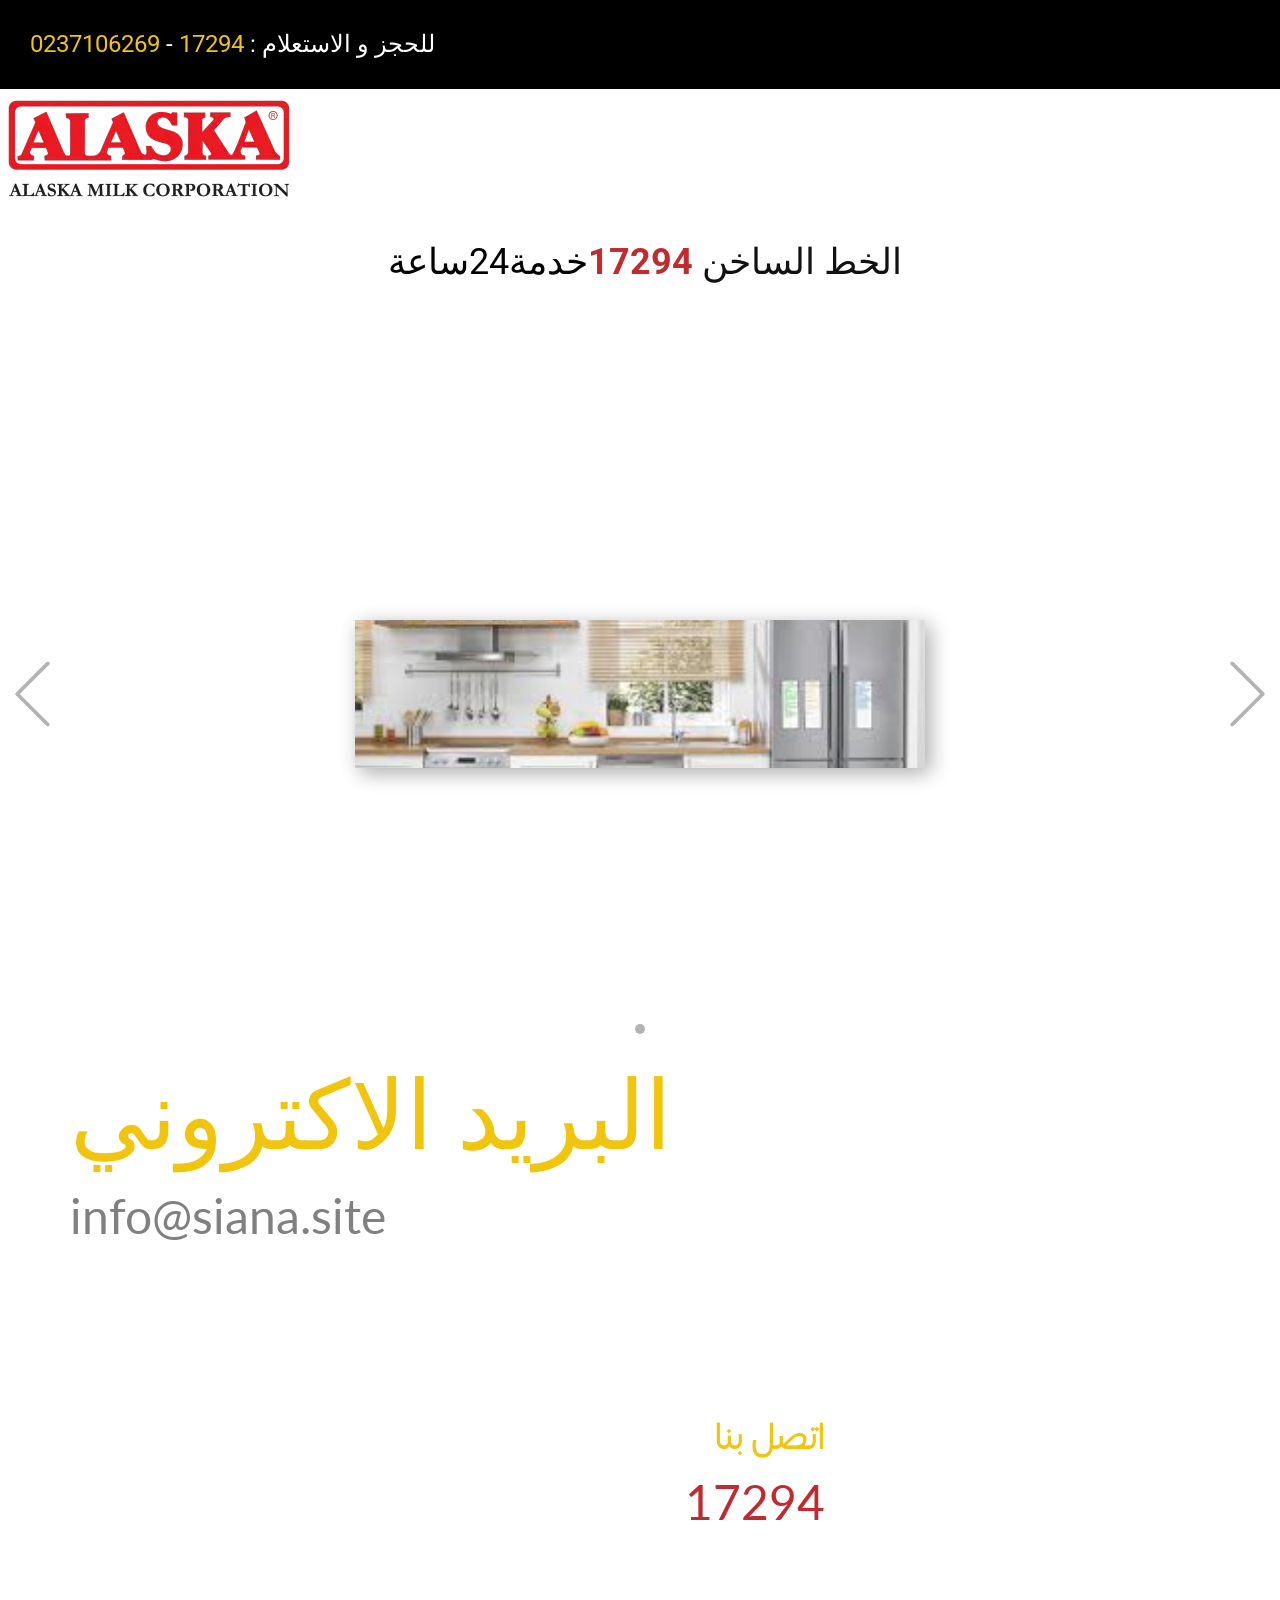
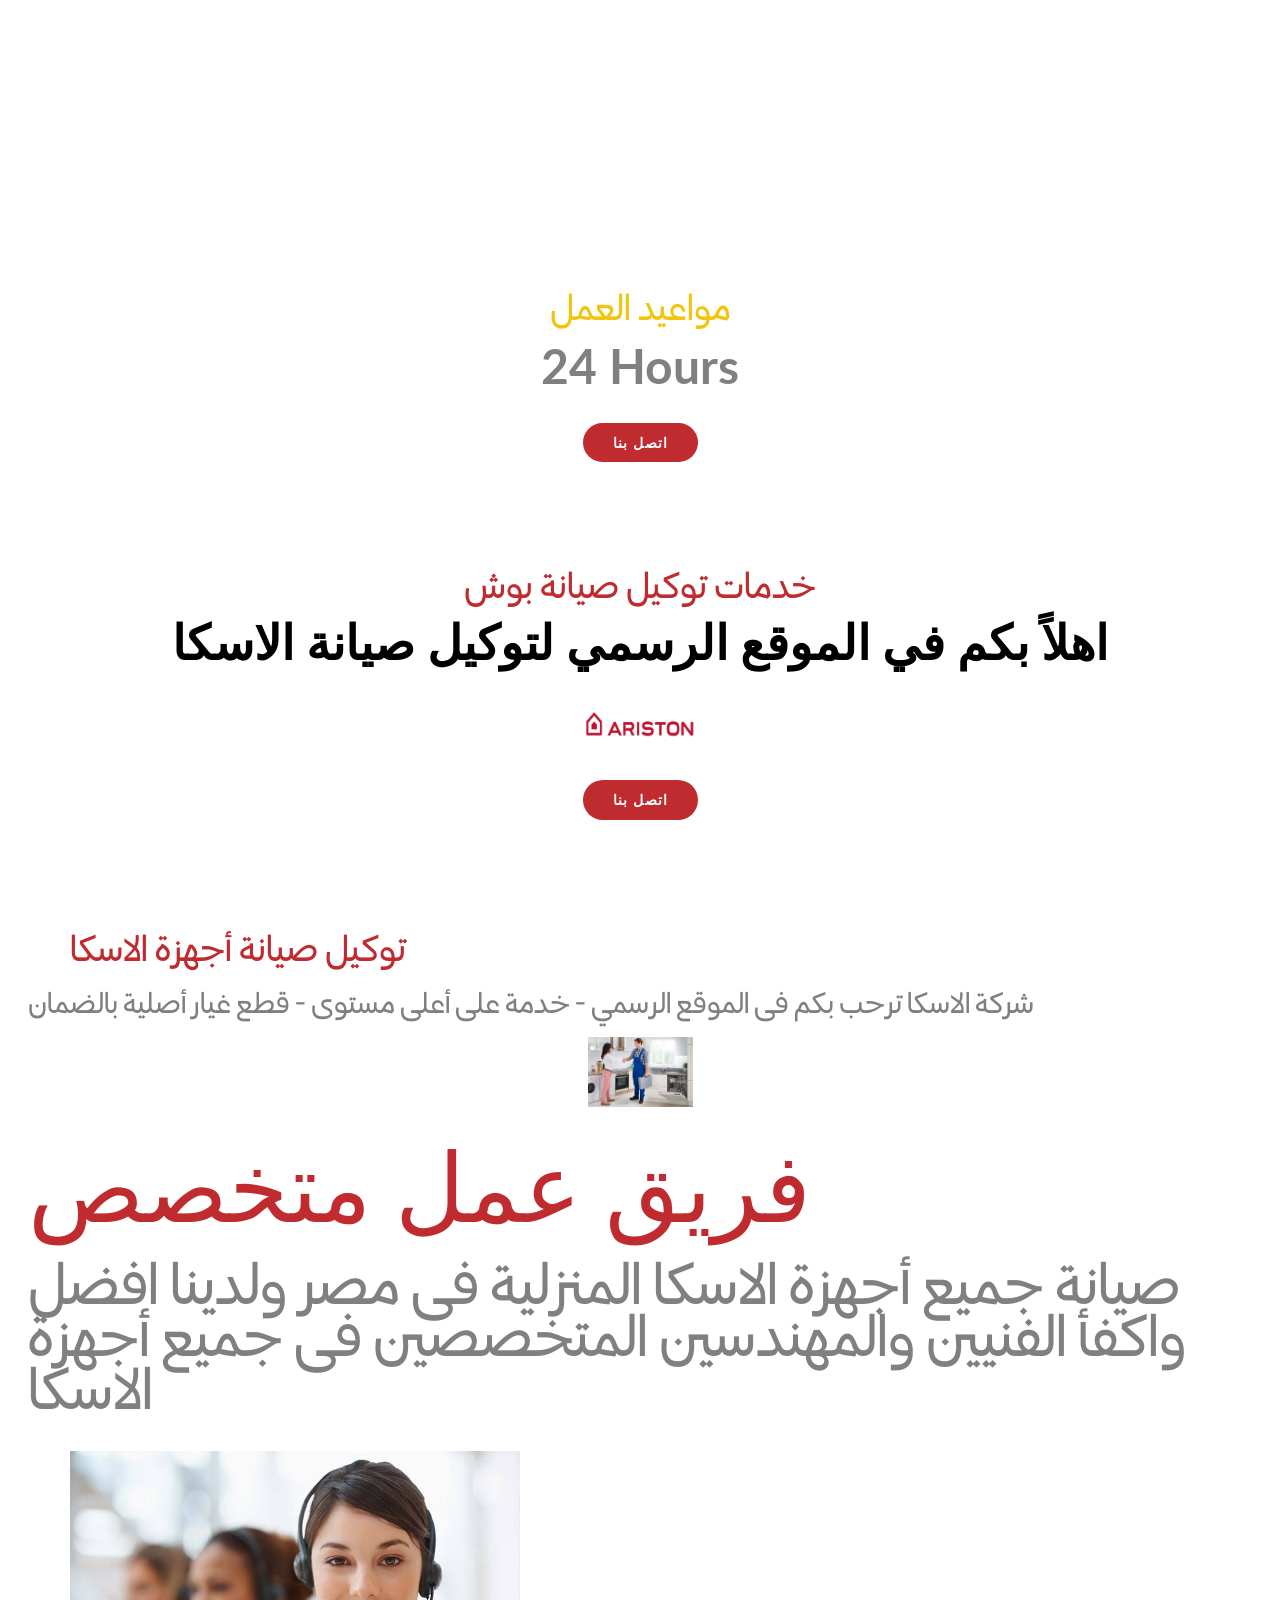
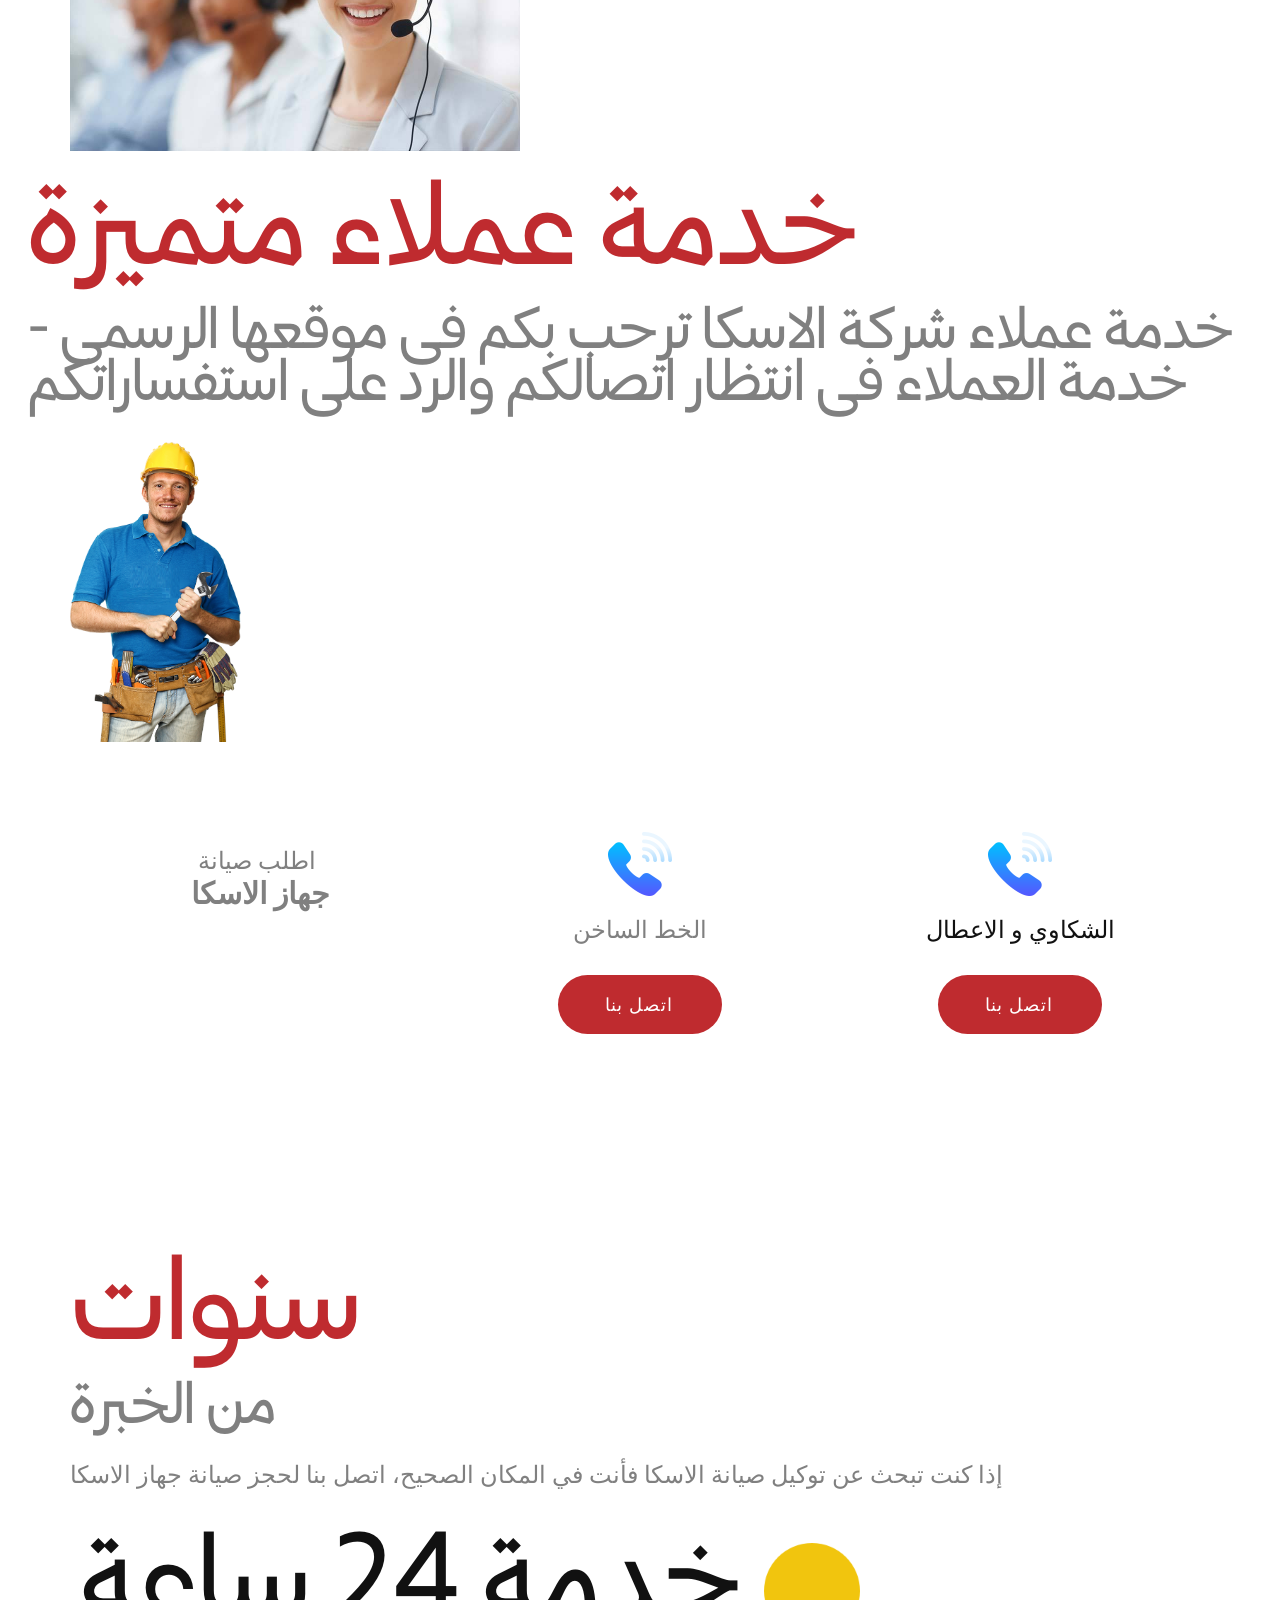
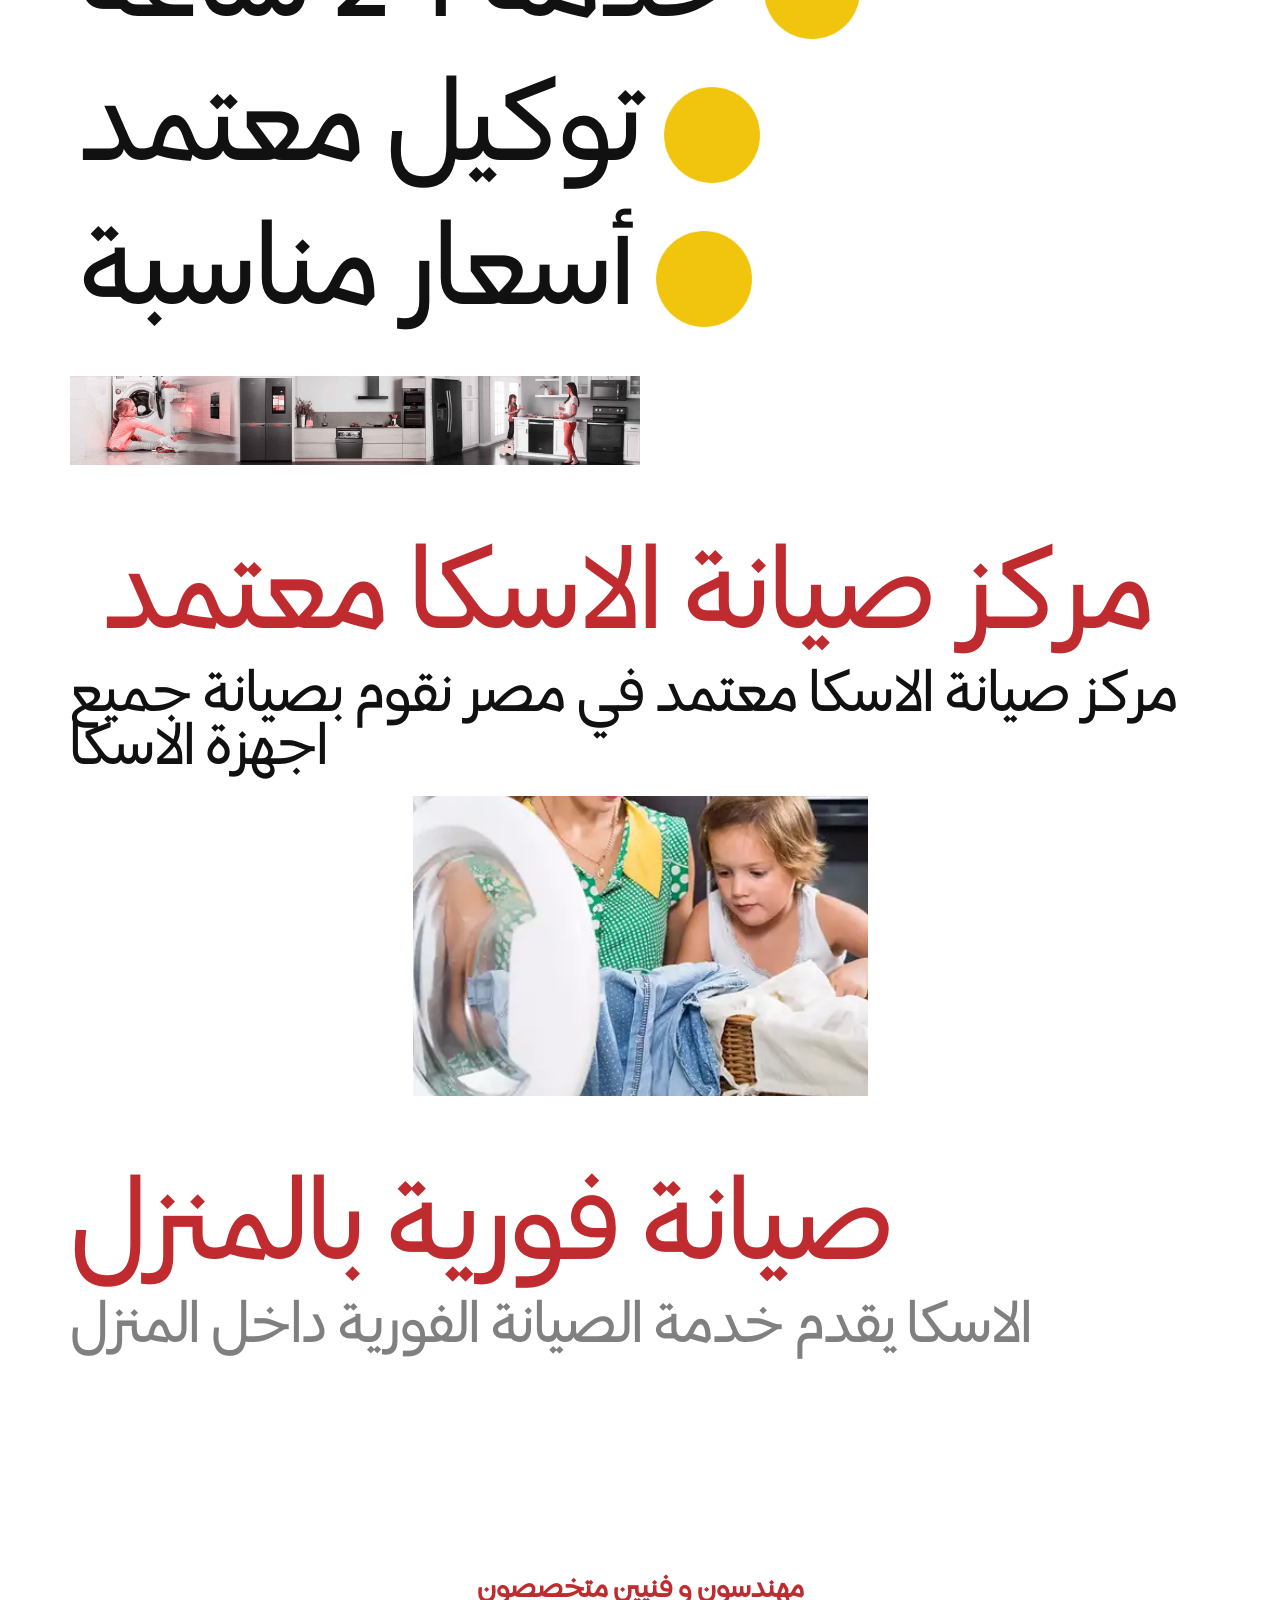
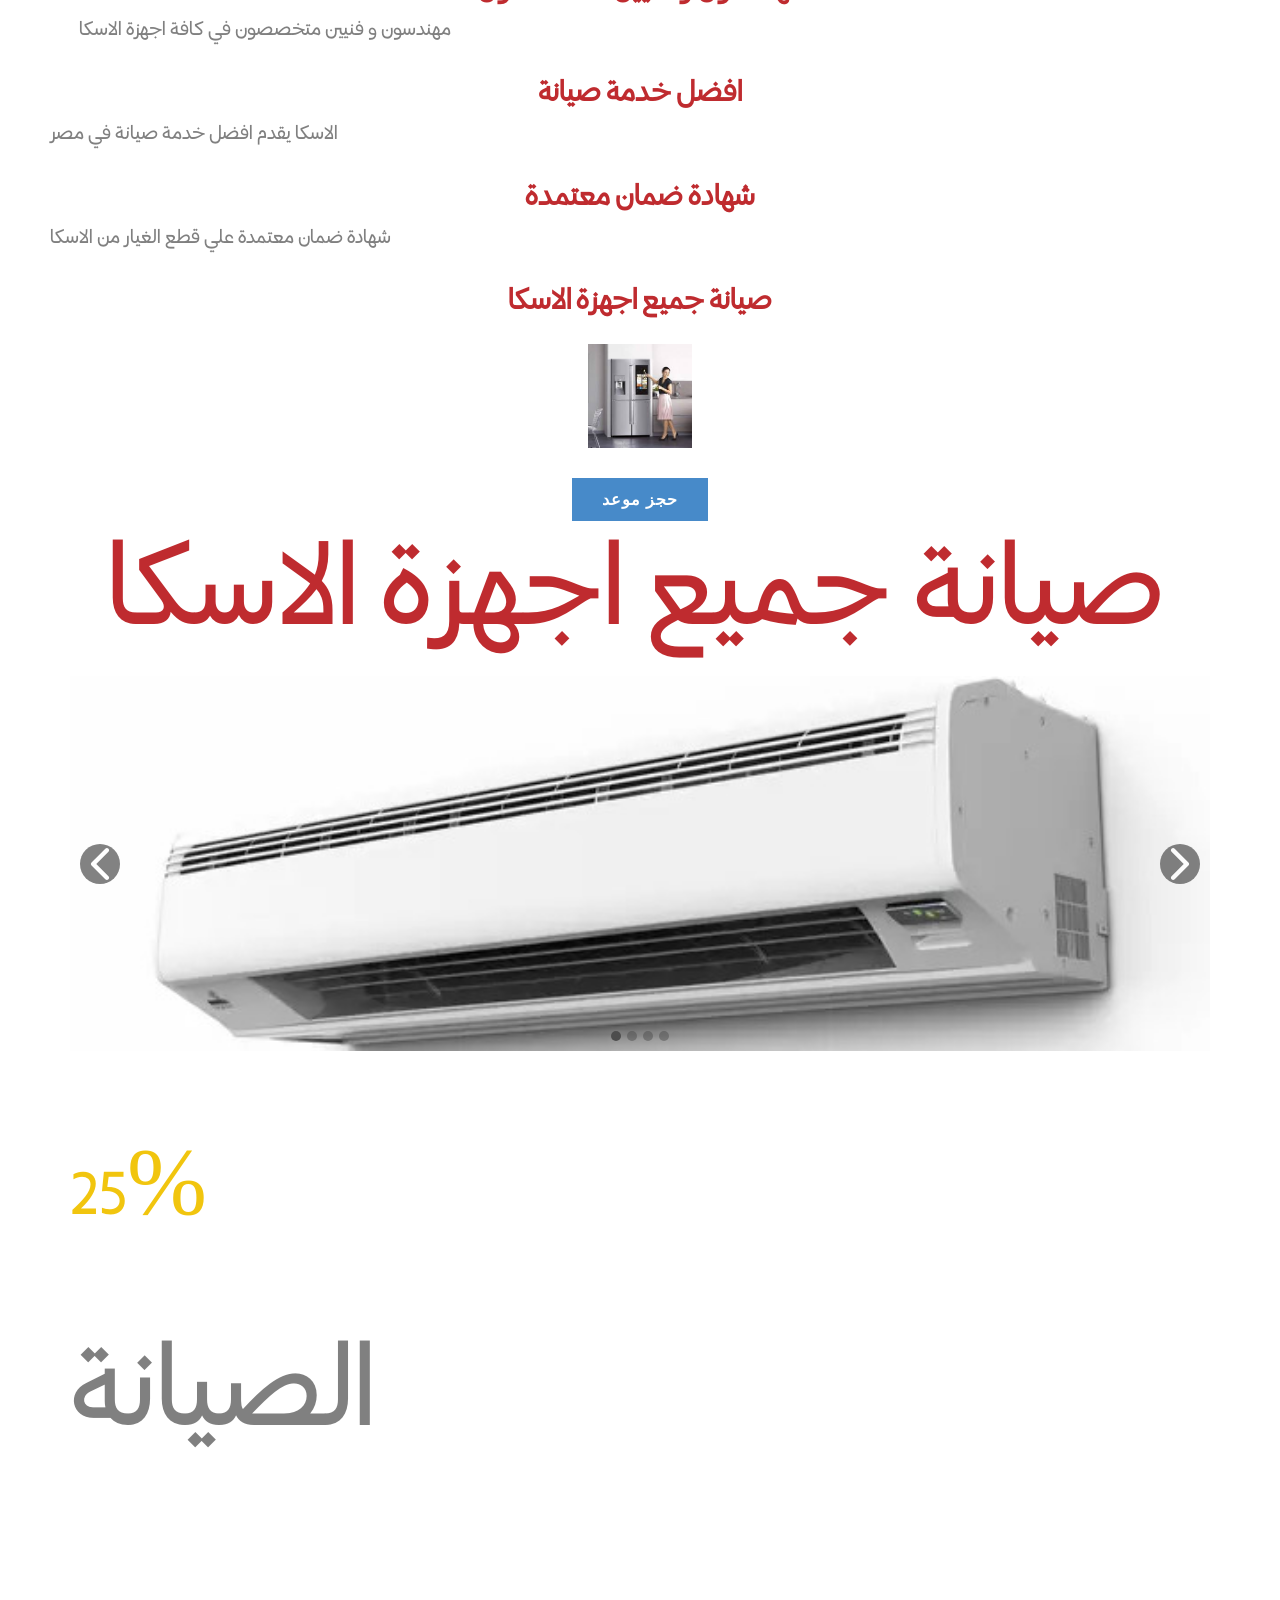
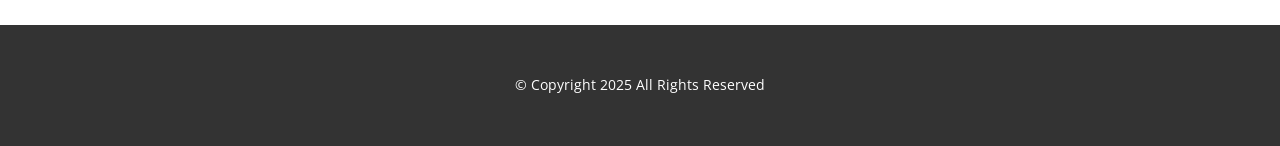
<file: index.html>
<!DOCTYPE html>
<html style="font-size: 16px;" lang="en"><head>
    <meta name="viewport" content="width=device-width, initial-scale=1.0">
    <meta charset="utf-8">
    <meta name="keywords" content="البريد الاكتروني​, info@fixcentre.site​, اتصل بنا​, 17294​, مواعيد العمل, 24 Hours​, خدمات توكيل صيانة توشيبا​, اهلاً بكم في الموقع الرسمي لتوكيل صيانة توشيبا​, توكيل صيانة أجهزة توشيبا, اهلاً بكم في الموقع الرسمي لتوكيل صيانة توشيبا​">
    <meta name="description" content="">
   <!-- Google tag (gtag.js) -->
<script async src="https://www.googletagmanager.com/gtag/js?id=AW-17652658183">
</script>
<script>
  window.dataLayer = window.dataLayer || [];
  function gtag(){dataLayer.push(arguments);}
  gtag('js', new Date());

  gtag('config', 'AW-17652658183');
</script>
	<title>Home</title>
    <link rel="stylesheet" href="nicepage.css" media="screen">
<link rel="stylesheet" href="index.css" media="screen">
    <script class="u-script" type="text/javascript" src="jquery.js" defer=""></script>
    <script class="u-script" type="text/javascript" src="nicepage.js" defer=""></script>
    <meta name="generator" content="Nicepage 7.7.3, nicepage.com">
    
    
<!-- Google tag (gtag.js) -->
<script async src="https://www.googletagmanager.com/gtag/js?id=AW-17652658183">
</script>
<script>
  window.dataLayer = window.dataLayer || [];
  function gtag(){dataLayer.push(arguments);}
  gtag('js', new Date());

  gtag('config', 'AW-17652658183');
</script>    
    
    
    
    
    
    
    
    
    
    
    
    
    
    
    
    
    
    <link id="u-theme-google-font" rel="stylesheet" href="https://fonts.googleapis.com/css?family=Roboto:100,100i,300,300i,400,400i,500,500i,700,700i,900,900i|Open+Sans:300,300i,400,400i,500,500i,600,600i,700,700i,800,800i">
    <link id="u-page-google-font" rel="stylesheet" href="https://fonts.googleapis.com/css?family=Roboto:100,100i,300,300i,400,400i,500,500i,700,700i,900,900i|Lato:100,100i,300,300i,400,400i,700,700i,900,900i|Open+Sans:300,300i,400,400i,500,500i,600,600i,700,700i,800,800i">
    <script type="application/ld+json">{
		"@context": "http://schema.org",
		"@type": "Organization",
		"name": ""
}</script>
    <meta name="theme-color" content="#478ac9">
    <meta property="og:title" content="Home">
    <meta property="og:type" content="website">
  <meta data-intl-tel-input-cdn-path="intlTelInput/"></head>
  <body data-home-page="Home.html" data-home-page-title="Home" data-path-to-root="./" data-include-products="false" class="u-body u-xl-mode" data-lang="en">
    <section class="u-clearfix u-container-align-center-lg u-container-align-center-md u-container-align-center-sm u-container-align-center-xl u-valign-bottom-xs u-section-1" id="block-1">
      <div class="custom-expanded u-black u-container-style u-group u-group-1">
        <div class="u-container-layout u-valign-middle-xs u-container-layout-1">
          <h4 class="u-text u-text-default u-text-1">للحجز و الاستعلام : <span class="u-text-palette-3-base">17294 </span>- <span class="u-text-palette-3-base">0237106269</span>
          </h4><!-- Google tag (gtag.js) -->
<script async src="https://www.googletagmanager.com/gtag/js?id=AW-17652658183">
</script>
<script>
  window.dataLayer = window.dataLayer || [];
  function gtag(){dataLayer.push(arguments);}
  gtag('js', new Date());

  gtag('config', 'AW-17652658183');
</script>
        </div>
      </div>
      <img class="u-image u-image-contain u-image-default u-preserve-proportions u-image-1" src="images/Alaska.webp" alt="" data-image-width="300" data-image-height="122">
      <h3 class="u-text u-text-default-lg u-text-default-md u-text-default-sm u-text-default-xl u-text-2">&nbsp;الخط الساخن <span style="font-weight: 700;" class="u-text-custom-color-1">17294<span style="font-weight: 400;"><span class="u-text-black">خدمة</span><span class="u-text-black">24</span><span class="u-text-black">ساعة</span></span></span>
      </h3>
    </section>
    <section class="u-carousel u-slide u-block-a1b5-1" id="carousel-7872" data-interval="5000" data-u-ride="carousel">
      <ol class="u-absolute-hcenter u-carousel-indicators u-block-a1b5-2">
        <li data-u-target="#carousel-7872" class="u-active u-grey-30 u-shape-circle" style="width: 10px; height: 10px;" data-u-slide-to="0"></li>
      </ol>
      <div class="u-carousel-inner" role="listbox">
        <div class="u-active u-carousel-item u-clearfix u-container-align-center-lg u-container-align-center-md u-container-align-center-sm u-container-align-center-xl u-section-2-1">
          <div class="u-clearfix u-sheet u-sheet-1">
            <img class="u-image u-image-default u-opacity u-opacity-85 u-image-1" src="images/images1.jpg" alt="" data-image-width="286" data-image-height="176">
          </div>
        </div>
      </div>
      <a class="u-absolute-vcenter u-carousel-control u-carousel-control-prev u-text-grey-30 u-block-a1b5-3" href="#carousel-7872" role="button" data-u-slide="prev"><span aria-hidden="true">
          <svg class="u-svg-link" viewBox="0 0 477.175 477.175"><path d="M145.188,238.575l215.5-215.5c5.3-5.3,5.3-13.8,0-19.1s-13.8-5.3-19.1,0l-225.1,225.1c-5.3,5.3-5.3,13.8,0,19.1l225.1,225
                    c2.6,2.6,6.1,4,9.5,4s6.9-1.3,9.5-4c5.3-5.3,5.3-13.8,0-19.1L145.188,238.575z"></path></svg></span><span class="sr-only">Previous</span>
      </a>
      <a class="u-absolute-vcenter u-carousel-control u-carousel-control-next u-text-grey-30 u-block-a1b5-4" href="#carousel-7872" role="button" data-u-slide="next"><span aria-hidden="true">
          <svg class="u-svg-link" viewBox="0 0 477.175 477.175"><path d="M360.731,229.075l-225.1-225.1c-5.3-5.3-13.8-5.3-19.1,0s-5.3,13.8,0,19.1l215.5,215.5l-215.5,215.5
                    c-5.3,5.3-5.3,13.8,0,19.1c2.6,2.6,6.1,4,9.5,4c3.4,0,6.9-1.3,9.5-4l225.1-225.1C365.931,242.875,365.931,234.275,360.731,229.075z"></path></svg></span><span class="sr-only">Next</span>
      </a>
    </section>
    <section class="u-clearfix u-section-3" id="block-3">
      <div class="u-clearfix u-sheet u-sheet-1">
        <h1 class="u-custom-font u-text u-text-default u-text-palette-3-base u-title u-text-1">البريد الاكتروني </h1>
        <h2 class="u-custom-font u-font-lato u-subtitle u-text u-text-default u-text-grey-50 u-text-2">info@siana.site </h2>
      </div>
    </section>
    <section class="u-clearfix u-section-4" id="block-4">
      <div class="u-clearfix u-sheet u-sheet-1">
        <h1 class="u-custom-font u-text u-text-default u-text-palette-3-base u-title u-text-1">اتصل بنا </h1>
        <h2 class="u-custom-font u-font-lato u-subtitle u-text u-text-custom-color-1 u-text-default u-text-2">17294 </h2>
      </div>
    </section>
    <section class="u-clearfix u-section-5" id="sec-b43a">
      <div class="u-clearfix u-sheet u-valign-middle-xs u-sheet-1">
        <h1 class="u-custom-font u-text u-text-default u-text-palette-3-base u-title u-text-1">مواعيد العمل</h1>
        <h2 class="u-custom-font u-font-lato u-subtitle u-text u-text-default u-text-grey-50 u-text-2">24 Hours </h2>
        <a href="tel:17294" class="u-btn u-btn-round u-button-style u-custom-color-1 u-custom-font u-hover-palette-1-light-1 u-radius u-btn-1">اتصل بنا </a>
      </div>
    </section>
    <section class="u-clearfix u-section-6" id="sec-a4ea">
      <div class="u-clearfix u-sheet u-sheet-1">
        <h1 class="u-align-center-xs u-custom-font u-text u-text-custom-color-1 u-text-default u-title u-text-1">خدمات توكيل صيانة بوش </h1>
        <h2 class="u-align-center-xs u-custom-font u-subtitle u-text u-text-black u-text-default-lg u-text-default-md u-text-default-sm u-text-default-xl u-text-2">اهلاً بكم في الموقع الرسمي لتوكيل صيانة الاسكا </h2>
        <img class="u-image u-image-contain u-image-default u-preserve-proportions u-image-1" src="images/Ariston.webp" alt="" data-image-width="300" data-image-height="122">
        <a href="tel:17294" class="u-btn u-btn-round u-button-style u-custom-color-1 u-custom-font u-hover-palette-1-light-1 u-radius u-btn-1">اتصل بنا </a>
      </div>
    </section>
    <section class="u-clearfix u-section-7" id="sec-c97f">
      <div class="u-clearfix u-sheet u-sheet-1">
        <h1 class="u-align-center-xs u-custom-font u-text u-text-custom-color-1 u-text-default u-title u-text-1">توكيل صيانة أجهزة الاسكا</h1>
        <h2 class="u-align-center-xs u-custom-font u-subtitle u-text u-text-default-lg u-text-default-md u-text-default-sm u-text-default-xl u-text-grey-50 u-text-2"> شركة الاسكا ترحب بكم فى الموقع الرسمي - خدمة على أعلى مستوى - قطع غيار أصلية بالضمان</h2>
        <img class="u-image u-image-contain u-image-default u-preserve-proportions u-image-1" src="images/technician.jpg" alt="" data-image-width="900" data-image-height="600">
        <h1 class="u-custom-font u-text u-text-custom-color-1 u-text-default u-title u-text-3">فريق عمل متخصص</h1>
        <h2 class="u-align-center-xs u-custom-font u-subtitle u-text u-text-default u-text-grey-50 u-text-4"> صيانة جميع أجهزة الاسكا المنزلية فى مصر ولدينا افضل واكفأ الفنيين والمهندسين المتخصصين فى جميع أجهزة الاسكا</h2>
        <img class="u-image u-image-default u-image-2" src="images/customerservice1.jpg" alt="" data-image-width="900" data-image-height="600">
        <h1 class="u-custom-font u-text u-text-custom-color-1 u-text-default u-title u-text-5">خدمة عملاء متميزة</h1>
        <h2 class="u-align-center-xs u-custom-font u-subtitle u-text u-text-default u-text-grey-50 u-text-6"> خدمة عملاء شركة الاسكا ترحب بكم فى موقعها الرسمى - خدمة العملاء فى انتظار اتصالكم والرد على استفساراتكم</h2>
        <img class="u-image u-image-default u-image-3" src="images/person11.png" alt="" data-image-width="483" data-image-height="848">
      </div>
    </section>
    <section class="u-clearfix u-container-align-center u-section-8" id="sec-e21f">
      <div class="u-clearfix u-sheet u-valign-middle u-sheet-1">
        <div class="data-layout-selected u-clearfix u-expanded-width u-layout-wrap u-layout-wrap-1">
          <div class="u-layout">
            <div class="u-layout-row">
              <div class="u-container-align-center u-container-style u-layout-cell u-size-20-lg u-size-20-xl u-size-30-md u-size-30-sm u-size-30-xs u-layout-cell-1">
                <div class="u-container-layout u-valign-top-lg u-valign-top-md u-valign-top-sm u-valign-top-xl u-container-layout-1">
                  <h4 class="u-align-center u-text u-text-grey-50 u-text-1">اطلب صيانة&nbsp;<br><span style="font-size: 30px;"><b>جهاز الاسكا</b></span>
                  </h4>
                </div>
              </div>
              <div class="u-container-align-center-lg u-container-align-center-md u-container-align-center-xl u-container-style u-layout-cell u-size-20-lg u-size-20-xl u-size-30-md u-size-30-sm u-size-30-xs u-layout-cell-2" data-animation-name="" data-animation-duration="0" data-animation-delay="0" data-animation-direction="">
                <div class="u-container-layout u-valign-top u-container-layout-2"><span class="u-align-center u-file-icon u-icon u-icon-1"><img src="images/4213179.png" alt=""></span>
                  <h4 class="u-align-center u-text u-text-grey-50 u-text-2">الخط الساخن </h4>
                  <a href="tel:17294" class="u-active-palette-1-dark-2 u-align-center u-border-active-palette-2-light-2 u-border-hover-palette-2-light-2 u-border-none u-btn u-btn-round u-button-style u-color-scheme-summer-time u-color-style-multicolor-1 u-custom u-custom-color-1 u-custom-font u-hover-palette-1-dark-2 u-radius-50 u-text-active-white u-text-hover-white u-btn-1" data-animation-name="" data-animation-duration="0" data-animation-delay="0" data-animation-direction="">اتصل بنا </a>
                </div>
              </div>
              <div class="cell-temp-clone u-container-align-center u-container-style u-layout-cell u-size-20-lg u-size-20-xl u-size-60-md u-size-60-sm u-size-60-xs u-layout-cell-3" data-animation-name="" data-animation-duration="0" data-animation-delay="0" data-animation-direction="">
                <div class="u-container-layout u-valign-bottom-xs u-valign-top-lg u-valign-top-md u-valign-top-sm u-valign-top-xl u-container-layout-3"><span class="u-align-center u-file-icon u-icon u-icon-2"><img src="images/4213179.png" alt=""></span>
                  <h4 class="u-align-center u-text u-text-3">الشكاوي و الاعطال</h4>
                  <a href="tel:0237106269" class="u-active-palette-1-dark-2 u-align-center u-border-active-palette-2-light-2 u-border-hover-palette-2-light-2 u-btn u-btn-round u-button-style u-color-scheme-summer-time u-color-style-multicolor-1 u-custom u-custom-color-1 u-custom-font u-hover-palette-1-dark-2 u-radius-50 u-text-active-white u-text-hover-white u-btn-2" data-animation-name="" data-animation-duration="0" data-animation-delay="0" data-animation-direction="">اتصل بنا </a>
                </div>
              </div>
            </div>
          </div>
        </div>
      </div>
    </section>
    <section class="u-clearfix u-section-9" id="block-5">
      <div class="u-clearfix u-sheet u-sheet-1">
        <h1 class="u-align-right-xs u-custom-font u-text u-text-custom-color-1 u-text-default u-title u-text-1">سنوات</h1>
        <h2 class="u-align-left-xs u-custom-font u-subtitle u-text u-text-default u-text-grey-50 u-text-2">من الخبرة</h2>
        <p class="u-align-center-xs u-large-text u-text u-text-default u-text-grey-50 u-text-variant u-text-3"> إذا كنت تبحث عن توكيل صيانة الاسكا فأنت في المكان الصحيح، اتصل بنا لحجز صيانة جهاز الاسكا</p>
        <div class="u-expanded-width u-list u-list-1">
          <div class="u-repeater u-repeater-1">
            <div class="u-container-style u-list-item u-repeater-item">
              <div class="u-container-layout u-similar-container u-valign-bottom-lg u-valign-bottom-md u-valign-bottom-sm u-valign-middle-xl u-valign-middle-xs u-container-layout-1">
                <h1 class="u-custom-font u-text u-text-default u-title u-text-4">خدمة 24 ساعة&nbsp;<span class="u-file-icon u-icon u-text-palette-3-base u-icon-1"><img src="images/686751-aa9d1dc1.png" alt=""></span>&nbsp; 
                </h1>
              </div>
            </div>
            <div class="u-container-style u-list-item u-repeater-item">
              <div class="u-container-layout u-similar-container u-valign-bottom-lg u-valign-bottom-md u-valign-bottom-sm u-valign-middle-xl u-valign-middle-xs u-container-layout-2">
                <h1 class="u-custom-font u-text u-text-default u-title u-text-5">توكيل معتمد&nbsp;<span class="u-file-icon u-icon u-text-palette-3-base u-icon-2"><img src="images/686751-aa9d1dc1.png" alt=""></span>&nbsp; 
                </h1>
              </div>
            </div>
            <div class="u-container-style u-list-item u-repeater-item">
              <div class="u-container-layout u-similar-container u-valign-bottom-lg u-valign-bottom-md u-valign-bottom-sm u-valign-middle-xl u-valign-middle-xs u-container-layout-3">
                <h1 class="u-custom-font u-text u-text-default u-title u-text-6">أسعار مناسبة&nbsp;<span class="u-file-icon u-icon u-text-palette-3-base u-icon-3"><img src="images/686751-aa9d1dc1.png" alt=""></span>&nbsp; 
                </h1>
              </div>
            </div>
          </div>
        </div>
        <img class="u-image u-image-default u-image-1" src="images/banner.jpg" alt="" data-image-width="1920" data-image-height="300">
      </div>
    </section>
    <section class="u-clearfix u-container-align-center u-section-10" id="block-6">
      <div class="u-clearfix u-sheet u-valign-bottom-xs u-sheet-1">
        <h1 class="u-align-center-xs u-custom-font u-text u-text-custom-color-1 u-text-default u-title u-text-1">مركز صيانة الاسكا معتمد&nbsp;</h1>
        <h2 class="u-align-center-xs u-custom-font u-subtitle u-text u-text-default u-text-2">مركز صيانة الاسكا معتمد في مصر نقوم بصيانة جميع اجهزة الاسكا</h2>
        <img class="u-expanded-width-xs u-image u-image-default u-image-1" src="images/108651582.webp" alt="" data-image-width="420" data-image-height="746">
      </div>
    </section>
    <section class="u-clearfix u-section-11" id="block-7">
      <div class="u-clearfix u-sheet u-sheet-1">
        <h1 class="u-custom-font u-text u-text-custom-color-1 u-text-default u-title u-text-1">صيانة فورية بالمنزل </h1>
        <h2 class="u-align-center-xs u-custom-font u-subtitle u-text u-text-default u-text-grey-50 u-text-2">الاسكا يقدم خدمة الصيانة الفورية داخل المنزل</h2>
      </div>
    </section>
    <section class="u-clearfix u-section-12" id="sec-3c8e">
      <div class="u-clearfix u-sheet u-sheet-1">
        <h1 class="u-align-center-xs u-custom-font u-text u-text-custom-color-1 u-text-default u-title u-text-1">مهندسون و فنيين متخصصون </h1>
        <h2 class="u-align-center-xs u-custom-font u-subtitle u-text u-text-default-lg u-text-default-md u-text-default-sm u-text-default-xl u-text-grey-50 u-text-2">مهندسون و فنيين متخصصون في كافة اجهزة الاسكا</h2>
      </div>
    </section>
    <section class="u-clearfix u-section-13" id="sec-933d">
      <div class="u-clearfix u-sheet u-sheet-1">
        <h1 class="u-custom-font u-text u-text-custom-color-1 u-text-default u-title u-text-1">افضل خدمة صيانة </h1>
        <h2 class="u-align-center-xs u-custom-font u-subtitle u-text u-text-default-lg u-text-default-md u-text-default-sm u-text-default-xl u-text-grey-50 u-text-2">الاسكا يقدم افضل خدمة صيانة في مصر</h2>
      </div>
    </section>
    <section class="u-clearfix u-section-14" id="sec-f551">
      <div class="u-clearfix u-sheet u-sheet-1">
        <h1 class="u-custom-font u-text u-text-custom-color-1 u-text-default u-title u-text-1">شهادة ضمان معتمدة </h1>
        <h2 class="u-align-center-xs u-custom-font u-subtitle u-text u-text-default-lg u-text-default-md u-text-default-sm u-text-default-xl u-text-grey-50 u-text-2">شهادة ضمان معتمدة علي قطع الغيار من الاسكا</h2>
      </div>
    </section>
    <section class="u-clearfix u-section-15" id="sec-25bb">
      <div class="u-clearfix u-sheet u-sheet-1">
        <h1 class="u-align-center-xs u-custom-font u-text u-text-custom-color-1 u-text-default u-title u-text-1">صيانة جميع اجهزة الاسكا </h1>
        <img class="u-image u-image-default u-preserve-proportions u-image-1" src="images/images.jpg" alt="" data-image-width="225" data-image-height="225">
        <a href="tel:17294" class="u-btn u-button-style u-custom-font u-hover-palette-1-dark-1 u-palette-1-base u-btn-1">حجز موعد </a>
      </div>
    </section>
    <section class="u-clearfix u-section-16" id="sec-2133">
      <div class="u-clearfix u-sheet u-sheet-1">
        <h1 class="u-custom-font u-text u-text-custom-color-1 u-text-default u-title u-text-1">صيانة جميع اجهزة الاسكا </h1>
        <div class="custom-expanded u-carousel u-expanded-width-lg u-expanded-width-md u-expanded-width-sm u-expanded-width-xl u-gallery u-gallery-slider u-layout-carousel u-lightbox u-no-transition u-show-text-on-hover u-gallery-1" data-interval="5000" data-u-ride="carousel" id="carousel-5f3d">
          <ol class="u-absolute-hcenter u-carousel-indicators u-carousel-indicators-1">
            <li data-u-target="#carousel-5f3d" data-u-slide-to="0" class="u-active u-grey-70 u-shape-circle" style="width: 10px; height: 10px;"></li>
            <li data-u-target="#carousel-5f3d" data-u-slide-to="1" class="u-grey-70 u-shape-circle" style="width: 10px; height: 10px;"></li>
            <li data-u-target="#carousel-5f3d" data-u-slide-to="2" class="u-grey-70 u-shape-circle" style="width: 10px; height: 10px;"></li>
            <li data-u-target="#carousel-5f3d" data-u-slide-to="3" class="u-grey-70 u-shape-circle" style="width: 10px; height: 10px;"></li>
          </ol>
          <div class="u-carousel-inner u-gallery-inner" role="listbox">
            <div class="u-active u-carousel-item u-effect-fade u-gallery-item u-carousel-item-1" data-image-width="600" data-image-height="600">
              <div class="u-back-slide" data-image-width="640" data-image-height="359">
                <img class="u-back-image u-expanded" src="images/pngtree-wall-mounted-air-conditioner-is-on-a-white-background-image_2642358.jpg" alt="صيانة التكييفات">
              </div>
              <div class="u-align-center u-over-slide u-shading u-valign-bottom u-over-slide-1">
                <h3 class="u-gallery-heading">صيانة التكييفات</h3>
                <p class="u-gallery-text">17294</p>
              </div>
              <style data-mode="XL" data-visited="true"></style>
              <style data-mode="LG"></style>
              <style data-mode="MD"></style>
              <style data-mode="SM"></style>
              <style data-mode="XS" data-visited="true"></style>
            </div>
            <div class="u-carousel-item u-effect-fade u-gallery-item u-carousel-item-2" data-image-width="362" data-image-height="404">
              <div class="u-back-slide">
                <img class="u-back-image u-expanded" src="images/pngtree-closed-washing-machine-on-white-background-silver-machine-clothing-photo-image_7518926.jpg" alt="صيانة الغسالات">
              </div>
              <div class="u-align-center u-over-slide u-shading u-valign-bottom u-over-slide-2">
                <h3 class="u-gallery-heading">صيانة الغسالات</h3>
                <p class="u-gallery-text">17294</p>
              </div>
              <style data-mode="XL"></style>
              <style data-mode="LG"></style>
              <style data-mode="MD"></style>
              <style data-mode="SM"></style>
              <style data-mode="XS"></style>
            </div>
            <div class="u-carousel-item u-effect-fade u-gallery-item u-carousel-item-3" data-image-width="600" data-image-height="600">
              <div class="u-back-slide">
                <img class="u-back-image u-expanded" src="images/01.jpg" alt="صيانة الثلاجات">
              </div>
              <div class="u-align-center u-over-slide u-shading u-valign-bottom u-over-slide-3">
                <h3 class="u-gallery-heading">صيانة الثلاجات</h3>
                <p class="u-gallery-text">17294</p>
              </div>
              <style data-mode="XL"></style>
              <style data-mode="LG"></style>
              <style data-mode="MD"></style>
              <style data-mode="SM"></style>
              <style data-mode="XS"></style>
            </div>
            <div class="u-carousel-item u-effect-fade u-gallery-item u-carousel-item-4" data-image-width="1000" data-image-height="1320">
              <div class="u-back-slide">
                <img class="u-back-image u-expanded" src="images/hw002-0.jpg" alt="صيانة الديب فريزر">
              </div>
              <div class="u-align-center u-over-slide u-shading u-valign-bottom u-over-slide-4">
                <h3 class="u-gallery-heading">صيانة الديب فريزر</h3>
                <p class="u-gallery-text">17294</p>
              </div>
              <style data-mode="XL"></style>
              <style data-mode="LG"></style>
              <style data-mode="MD"></style>
              <style data-mode="SM"></style>
              <style data-mode="XS"></style>
            </div>
          </div>
          <a class="u-absolute-vcenter u-carousel-control u-carousel-control-prev u-grey-70 u-icon-circle u-opacity u-opacity-70 u-spacing-10 u-text-white u-carousel-control-1" href="#carousel-5f3d" role="button" data-u-slide="prev"><span aria-hidden="true">
              <svg viewBox="0 0 451.847 451.847"><path d="M97.141,225.92c0-8.095,3.091-16.192,9.259-22.366L300.689,9.27c12.359-12.359,32.397-12.359,44.751,0
c12.354,12.354,12.354,32.388,0,44.748L173.525,225.92l171.903,171.909c12.354,12.354,12.354,32.391,0,44.744
c-12.354,12.365-32.386,12.365-44.745,0l-194.29-194.281C100.226,242.115,97.141,234.018,97.141,225.92z"></path></svg></span><span class="sr-only">
              <svg viewBox="0 0 451.847 451.847"><path d="M97.141,225.92c0-8.095,3.091-16.192,9.259-22.366L300.689,9.27c12.359-12.359,32.397-12.359,44.751,0
c12.354,12.354,12.354,32.388,0,44.748L173.525,225.92l171.903,171.909c12.354,12.354,12.354,32.391,0,44.744
c-12.354,12.365-32.386,12.365-44.745,0l-194.29-194.281C100.226,242.115,97.141,234.018,97.141,225.92z"></path></svg></span>
          </a>
          <a class="u-absolute-vcenter u-carousel-control u-carousel-control-next u-grey-70 u-icon-circle u-opacity u-opacity-70 u-spacing-10 u-text-white u-carousel-control-2" href="#carousel-5f3d" role="button" data-u-slide="next"><span aria-hidden="true">
              <svg viewBox="0 0 451.846 451.847"><path d="M345.441,248.292L151.154,442.573c-12.359,12.365-32.397,12.365-44.75,0c-12.354-12.354-12.354-32.391,0-44.744
L278.318,225.92L106.409,54.017c-12.354-12.359-12.354-32.394,0-44.748c12.354-12.359,32.391-12.359,44.75,0l194.287,194.284
c6.177,6.18,9.262,14.271,9.262,22.366C354.708,234.018,351.617,242.115,345.441,248.292z"></path></svg></span><span class="sr-only">
              <svg viewBox="0 0 451.846 451.847"><path d="M345.441,248.292L151.154,442.573c-12.359,12.365-32.397,12.365-44.75,0c-12.354-12.354-12.354-32.391,0-44.744
L278.318,225.92L106.409,54.017c-12.354-12.359-12.354-32.394,0-44.748c12.354-12.359,32.391-12.359,44.75,0l194.287,194.284
c6.177,6.18,9.262,14.271,9.262,22.366C354.708,234.018,351.617,242.115,345.441,248.292z"></path></svg></span>
          </a>
        </div>
      </div>
    </section>
    <section class="skrollable u-clearfix u-image u-parallax u-shading u-section-17" id="sec-ccf0" data-image-width="2000" data-image-height="1333">
      <div class="u-clearfix u-sheet u-sheet-1">
        <h1 class="u-align-center-xs u-custom-font u-text u-text-default u-title u-text-1">احصل علي <span class="u-text-palette-3-base">%<span style="font-size: 3rem;">25</span></span>
          <br>خصم<br>علي<span class="u-text-grey-50"> الصيانة</span>
        </h1>
      </div>
    </section>
    
    
    
    <footer class="u-align-center u-clearfix u-container-align-center u-footer u-grey-80 u-footer" id="footer"><div class="u-clearfix u-sheet u-valign-middle-xs u-sheet-1">
        <p class="u-small-text u-text u-text-variant u-text-1">© Copyright 2025 All Rights Reserved</p>
      </div></footer>

    </section>
  
</body></html>
</file>
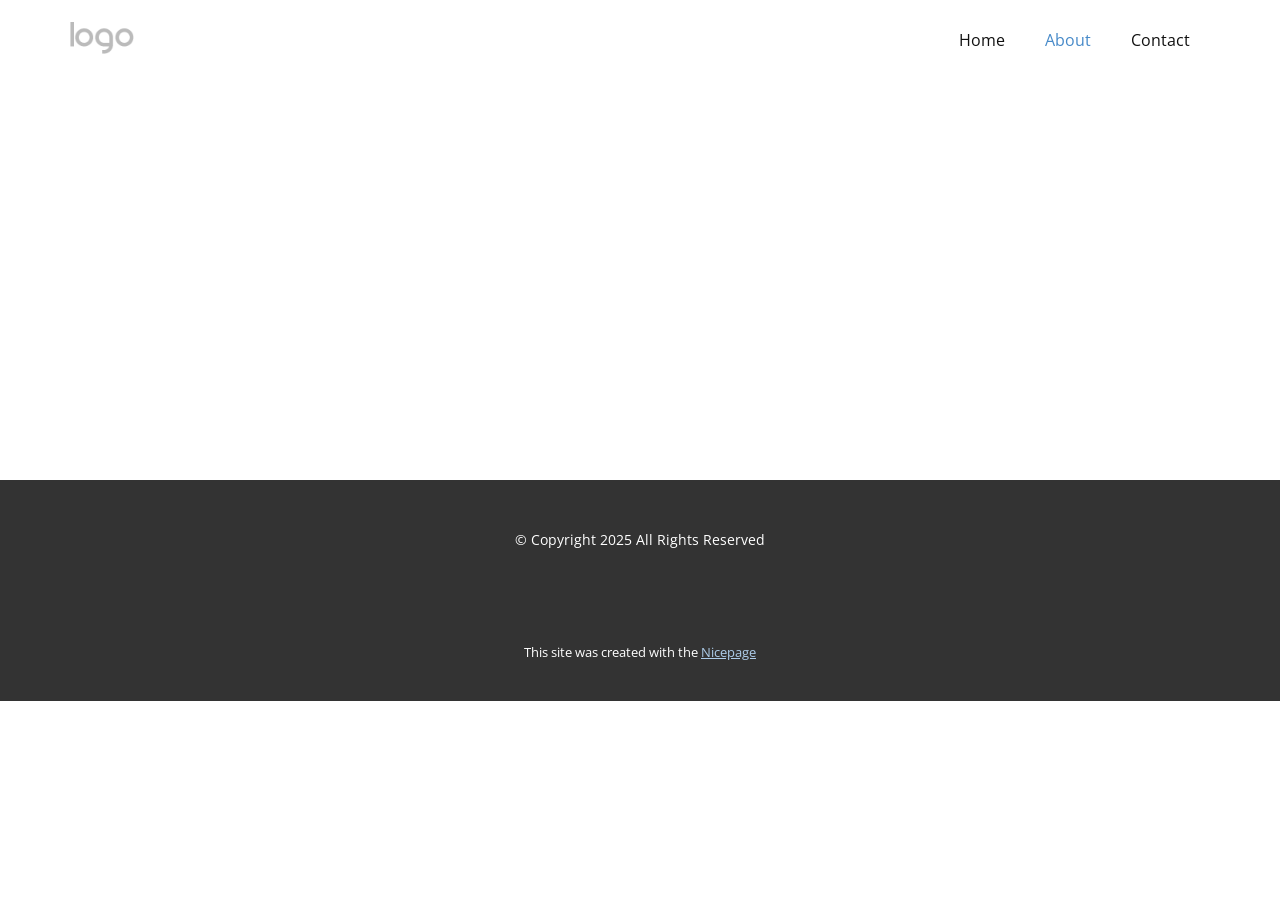
<file: About.html>
<!DOCTYPE html>
<html style="font-size: 16px;" lang="en"><head>
    <meta name="viewport" content="width=device-width, initial-scale=1.0">
    <meta charset="utf-8">
    <meta name="keywords" content="">
    <meta name="description" content="">
    <title>About</title>
    <link rel="stylesheet" href="nicepage.css" media="screen">
<link rel="stylesheet" href="About.css" media="screen">
    <script class="u-script" type="text/javascript" src="jquery.js" defer=""></script>
    <script class="u-script" type="text/javascript" src="nicepage.js" defer=""></script>
    <meta name="generator" content="Nicepage 7.7.3, nicepage.com">
    
    
    
    <link id="u-theme-google-font" rel="stylesheet" href="https://fonts.googleapis.com/css?family=Roboto:100,100i,300,300i,400,400i,500,500i,700,700i,900,900i|Open+Sans:300,300i,400,400i,500,500i,600,600i,700,700i,800,800i">
    <script type="application/ld+json">{
		"@context": "http://schema.org",
		"@type": "Organization",
		"name": "",
		"logo": "images/default-logo.png"
}</script>
    <meta name="theme-color" content="#478ac9">
    <meta property="og:title" content="About">
    <meta property="og:type" content="website">
  <meta data-intl-tel-input-cdn-path="intlTelInput/"></head>
  <body data-path-to-root="./" data-include-products="false" class="u-body u-xl-mode" data-lang="en"><header class="u-clearfix u-header u-header" id="header"><div class="u-clearfix u-sheet u-valign-middle u-sheet-1">
        <a href="#" class="u-image u-logo u-image-1">
          <img src="images/default-logo.png" class="u-logo-image u-logo-image-1">
        </a>
        <nav class="u-menu u-menu-one-level u-offcanvas u-menu-1">
          <div class="menu-collapse" style="font-size: 1rem; letter-spacing: 0px;">
            <a class="u-button-style u-custom-left-right-menu-spacing u-custom-padding-bottom u-custom-top-bottom-menu-spacing u-hamburger-link u-nav-link u-text-active-palette-1-base u-text-hover-palette-2-base" href="#">
              <svg class="u-svg-link" viewBox="0 0 24 24"><use xlink:href="#menu-hamburger"></use></svg>
              <svg class="u-svg-content" version="1.1" id="menu-hamburger" viewBox="0 0 16 16" x="0px" y="0px" xmlns:xlink="http://www.w3.org/1999/xlink" xmlns="http://www.w3.org/2000/svg"><g><rect y="1" width="16" height="2"></rect><rect y="7" width="16" height="2"></rect><rect y="13" width="16" height="2"></rect>
</g></svg>
            </a>
          </div>
          <div class="u-nav-container">
            <ul class="u-nav u-unstyled u-nav-1"><li class="u-nav-item"><a class="u-button-style u-nav-link u-text-active-palette-1-base u-text-hover-palette-2-base" href="./" style="padding: 10px 20px;">Home</a>
</li><li class="u-nav-item"><a class="u-button-style u-nav-link u-text-active-palette-1-base u-text-hover-palette-2-base" href="About.html" style="padding: 10px 20px;">About</a>
</li><li class="u-nav-item"><a class="u-button-style u-nav-link u-text-active-palette-1-base u-text-hover-palette-2-base" href="Contact.html" style="padding: 10px 20px;">Contact</a>
</li></ul>
          </div>
          <div class="u-nav-container-collapse">
            <div class="u-black u-container-style u-inner-container-layout u-opacity u-opacity-95 u-sidenav">
              <div class="u-inner-container-layout u-sidenav-overflow">
                <div class="u-menu-close"></div>
                <ul class="u-align-center u-nav u-popupmenu-items u-unstyled u-nav-2"><li class="u-nav-item"><a class="u-button-style u-nav-link" href="./">Home</a>
</li><li class="u-nav-item"><a class="u-button-style u-nav-link" href="About.html">About</a>
</li><li class="u-nav-item"><a class="u-button-style u-nav-link" href="Contact.html">Contact</a>
</li></ul>
              </div>
            </div>
            <div class="u-black u-menu-overlay u-opacity u-opacity-70"></div>
          </div>
        </nav>
      </div></header>
    <section class="u-clearfix u-section-1" id="block-1">
      <div class="u-clearfix u-sheet u-sheet-1"></div>
    </section>
    
    
    
    <footer class="u-align-center u-clearfix u-container-align-center u-footer u-grey-80 u-footer" id="footer"><div class="u-clearfix u-sheet u-valign-middle-xs u-sheet-1">
        <p class="u-small-text u-text u-text-variant u-text-1">© Copyright 2025 All Rights Reserved</p>
      </div></footer>
    <section class="u-backlink u-clearfix u-grey-80">
      <p class="u-text"><span>This site was created with the </span>
        <a class="u-link" href="https://nicepage.com/" target="_blank" rel="nofollow"><span>Nicepage</span>
        </a>
      </p>
    </section>
  
</body></html>
</file>
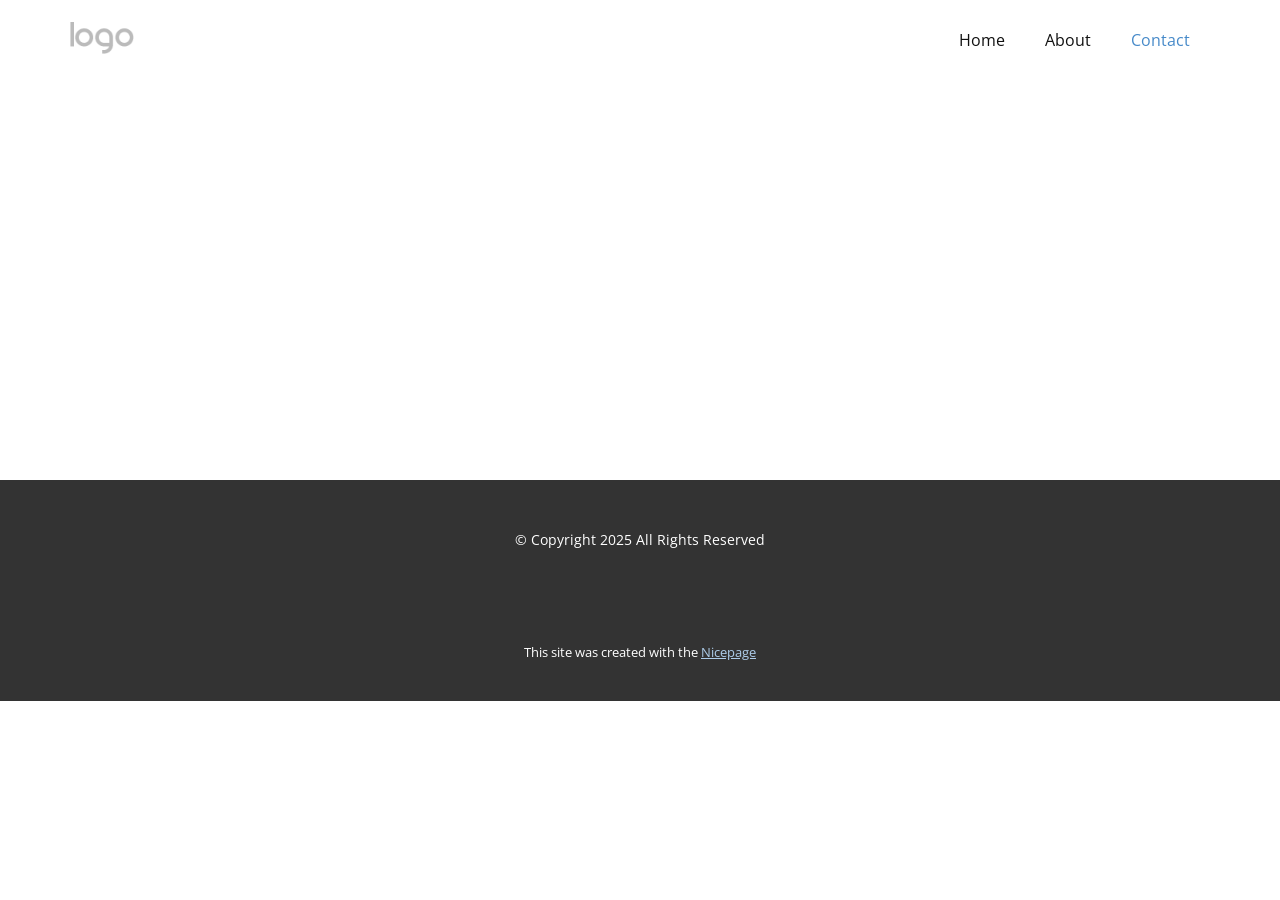
<file: Contact.html>
<!DOCTYPE html>
<html style="font-size: 16px;" lang="en"><head>
    <meta name="viewport" content="width=device-width, initial-scale=1.0">
    <meta charset="utf-8">
    <meta name="keywords" content="">
    <meta name="description" content="">
    <title>Contact</title>
    <link rel="stylesheet" href="nicepage.css" media="screen">
<link rel="stylesheet" href="Contact.css" media="screen">
    <script class="u-script" type="text/javascript" src="jquery.js" defer=""></script>
    <script class="u-script" type="text/javascript" src="nicepage.js" defer=""></script>
    <meta name="generator" content="Nicepage 7.7.3, nicepage.com">
    
    
    
    <link id="u-theme-google-font" rel="stylesheet" href="https://fonts.googleapis.com/css?family=Roboto:100,100i,300,300i,400,400i,500,500i,700,700i,900,900i|Open+Sans:300,300i,400,400i,500,500i,600,600i,700,700i,800,800i">
    <script type="application/ld+json">{
		"@context": "http://schema.org",
		"@type": "Organization",
		"name": "",
		"logo": "images/default-logo.png"
}</script>
    <meta name="theme-color" content="#478ac9">
    <meta property="og:title" content="Contact">
    <meta property="og:type" content="website">
  <meta data-intl-tel-input-cdn-path="intlTelInput/"></head>
  <body data-path-to-root="./" data-include-products="false" class="u-body u-xl-mode" data-lang="en"><header class="u-clearfix u-header u-header" id="header"><div class="u-clearfix u-sheet u-valign-middle u-sheet-1">
        <a href="#" class="u-image u-logo u-image-1">
          <img src="images/default-logo.png" class="u-logo-image u-logo-image-1">
        </a>
        <nav class="u-menu u-menu-one-level u-offcanvas u-menu-1">
          <div class="menu-collapse" style="font-size: 1rem; letter-spacing: 0px;">
            <a class="u-button-style u-custom-left-right-menu-spacing u-custom-padding-bottom u-custom-top-bottom-menu-spacing u-hamburger-link u-nav-link u-text-active-palette-1-base u-text-hover-palette-2-base" href="#">
              <svg class="u-svg-link" viewBox="0 0 24 24"><use xlink:href="#menu-hamburger"></use></svg>
              <svg class="u-svg-content" version="1.1" id="menu-hamburger" viewBox="0 0 16 16" x="0px" y="0px" xmlns:xlink="http://www.w3.org/1999/xlink" xmlns="http://www.w3.org/2000/svg"><g><rect y="1" width="16" height="2"></rect><rect y="7" width="16" height="2"></rect><rect y="13" width="16" height="2"></rect>
</g></svg>
            </a>
          </div>
          <div class="u-nav-container">
            <ul class="u-nav u-unstyled u-nav-1"><li class="u-nav-item"><a class="u-button-style u-nav-link u-text-active-palette-1-base u-text-hover-palette-2-base" href="./" style="padding: 10px 20px;">Home</a>
</li><li class="u-nav-item"><a class="u-button-style u-nav-link u-text-active-palette-1-base u-text-hover-palette-2-base" href="About.html" style="padding: 10px 20px;">About</a>
</li><li class="u-nav-item"><a class="u-button-style u-nav-link u-text-active-palette-1-base u-text-hover-palette-2-base" href="Contact.html" style="padding: 10px 20px;">Contact</a>
</li></ul>
          </div>
          <div class="u-nav-container-collapse">
            <div class="u-black u-container-style u-inner-container-layout u-opacity u-opacity-95 u-sidenav">
              <div class="u-inner-container-layout u-sidenav-overflow">
                <div class="u-menu-close"></div>
                <ul class="u-align-center u-nav u-popupmenu-items u-unstyled u-nav-2"><li class="u-nav-item"><a class="u-button-style u-nav-link" href="./">Home</a>
</li><li class="u-nav-item"><a class="u-button-style u-nav-link" href="About.html">About</a>
</li><li class="u-nav-item"><a class="u-button-style u-nav-link" href="Contact.html">Contact</a>
</li></ul>
              </div>
            </div>
            <div class="u-black u-menu-overlay u-opacity u-opacity-70"></div>
          </div>
        </nav>
      </div></header>
    <section class="u-clearfix u-section-1" id="block-1">
      <div class="u-clearfix u-sheet u-sheet-1"></div>
    </section>
    
    
    
    <footer class="u-align-center u-clearfix u-container-align-center u-footer u-grey-80 u-footer" id="footer"><div class="u-clearfix u-sheet u-valign-middle-xs u-sheet-1">
        <p class="u-small-text u-text u-text-variant u-text-1">© Copyright 2025 All Rights Reserved</p>
      </div></footer>
    <section class="u-backlink u-clearfix u-grey-80">
      <p class="u-text"><span>This site was created with the </span>
        <a class="u-link" href="https://nicepage.com/" target="_blank" rel="nofollow"><span>Nicepage</span>
        </a>
      </p>
    </section>
  
</body></html>
</file>
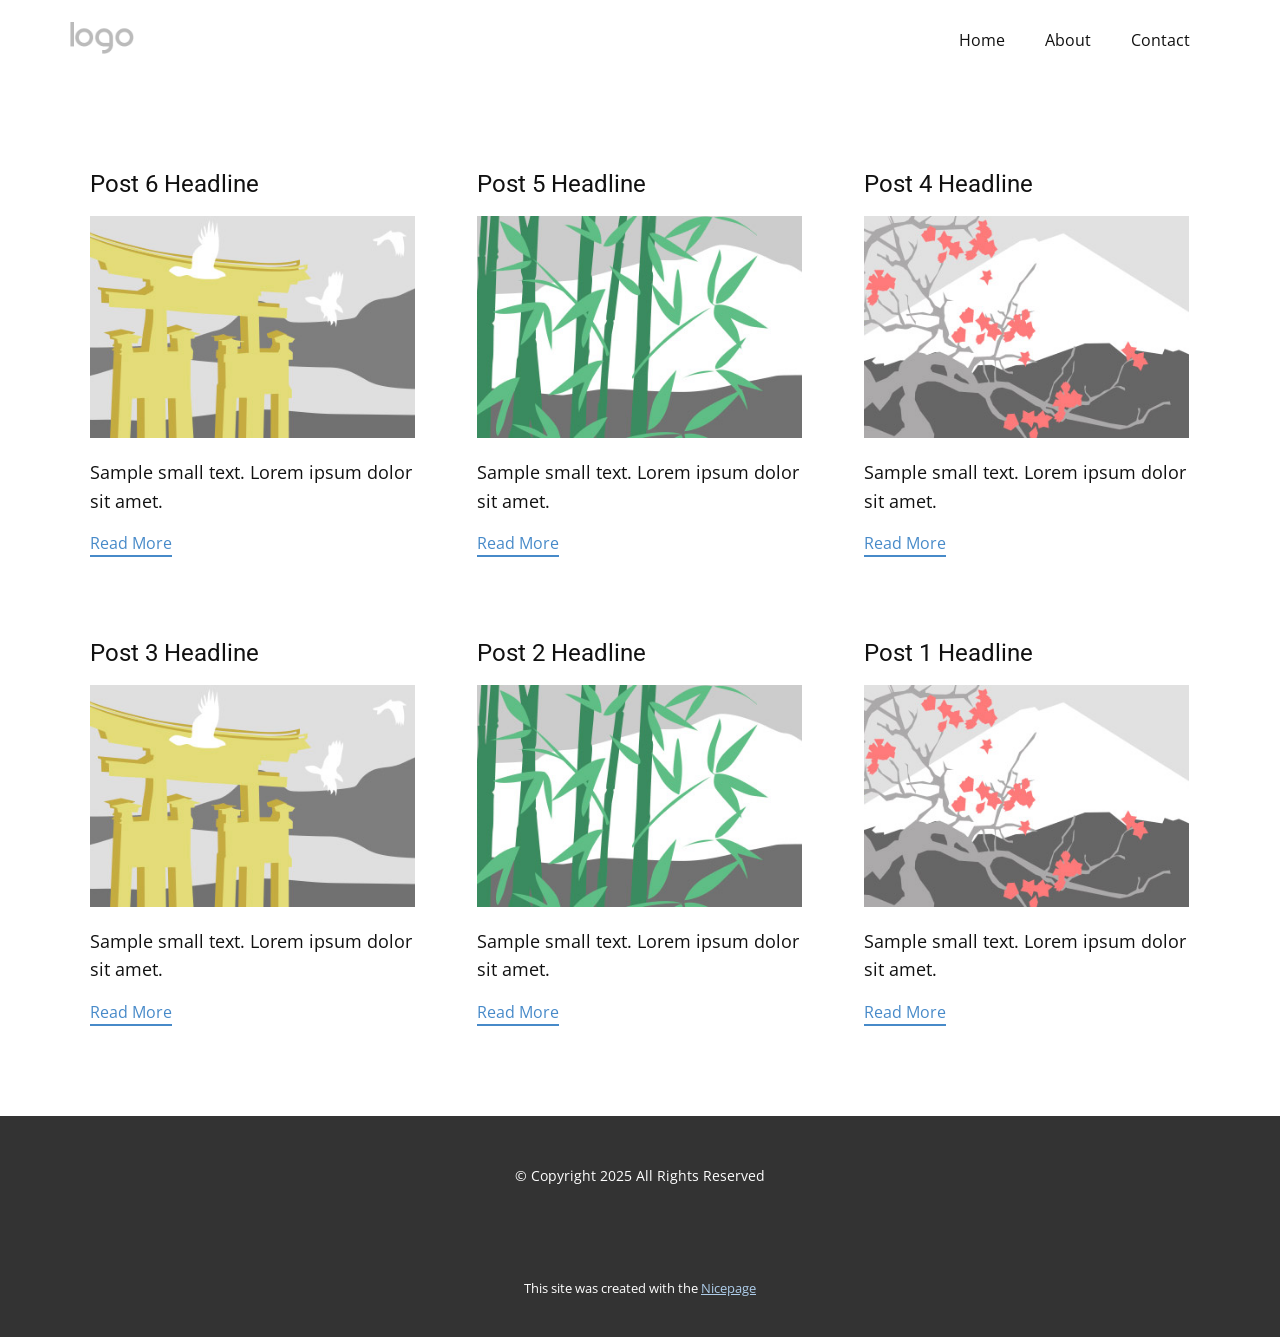
<file: blog/blog.html>
<!DOCTYPE html>
<html style="font-size: 16px;" lang="en"><head>
    <meta name="viewport" content="width=device-width, initial-scale=1.0">
    <meta charset="utf-8">
    <meta name="keywords" content="">
    <meta name="description" content="">
    <title>Blog</title>
    <link rel="stylesheet" href="../nicepage.css" media="screen">
<link rel="stylesheet" href="../Blog-Template.css" media="screen">
    <script class="u-script" type="text/javascript" src="../jquery.js" defer=""></script>
    <script class="u-script" type="text/javascript" src="../nicepage.js" defer=""></script>
    <meta name="generator" content="Nicepage 7.7.3, nicepage.com">
    
    
    
    <link id="u-theme-google-font" rel="stylesheet" href="https://fonts.googleapis.com/css?family=Roboto:100,100i,300,300i,400,400i,500,500i,700,700i,900,900i|Open+Sans:300,300i,400,400i,500,500i,600,600i,700,700i,800,800i">
    <script type="application/ld+json">{
		"@context": "http://schema.org",
		"@type": "Organization",
		"name": "",
		"logo": "images/default-logo.png"
}</script>
    <meta name="theme-color" content="#478ac9">
  <meta data-intl-tel-input-cdn-path="intlTelInput/"></head>
  <body data-path-to-root="../" data-include-products="false" class="u-body u-xl-mode" data-lang="en"><header class="u-clearfix u-header u-header" id="header"><div class="u-clearfix u-sheet u-valign-middle u-sheet-1">
        <a href="#" class="u-image u-logo u-image-1">
          <img src="../images/default-logo.png" class="u-logo-image u-logo-image-1">
        </a>
        <nav class="u-menu u-menu-one-level u-offcanvas u-menu-1">
          <div class="menu-collapse" style="font-size: 1rem; letter-spacing: 0px;">
            <a class="u-button-style u-custom-left-right-menu-spacing u-custom-padding-bottom u-custom-top-bottom-menu-spacing u-hamburger-link u-nav-link u-text-active-palette-1-base u-text-hover-palette-2-base" href="#">
              <svg class="u-svg-link" viewBox="0 0 24 24"><use xlink:href="#menu-hamburger"></use></svg>
              <svg class="u-svg-content" version="1.1" id="menu-hamburger" viewBox="0 0 16 16" x="0px" y="0px" xmlns:xlink="http://www.w3.org/1999/xlink" xmlns="http://www.w3.org/2000/svg"><g><rect y="1" width="16" height="2"></rect><rect y="7" width="16" height="2"></rect><rect y="13" width="16" height="2"></rect>
</g></svg>
            </a>
          </div>
          <div class="u-nav-container">
            <ul class="u-nav u-unstyled u-nav-1"><li class="u-nav-item"><a class="u-button-style u-nav-link u-text-active-palette-1-base u-text-hover-palette-2-base" href="../" style="padding: 10px 20px;">Home</a>
</li><li class="u-nav-item"><a class="u-button-style u-nav-link u-text-active-palette-1-base u-text-hover-palette-2-base" href="../About.html" style="padding: 10px 20px;">About</a>
</li><li class="u-nav-item"><a class="u-button-style u-nav-link u-text-active-palette-1-base u-text-hover-palette-2-base" href="../Contact.html" style="padding: 10px 20px;">Contact</a>
</li></ul>
          </div>
          <div class="u-nav-container-collapse">
            <div class="u-black u-container-style u-inner-container-layout u-opacity u-opacity-95 u-sidenav">
              <div class="u-inner-container-layout u-sidenav-overflow">
                <div class="u-menu-close"></div>
                <ul class="u-align-center u-nav u-popupmenu-items u-unstyled u-nav-2"><li class="u-nav-item"><a class="u-button-style u-nav-link" href="../">Home</a>
</li><li class="u-nav-item"><a class="u-button-style u-nav-link" href="../About.html">About</a>
</li><li class="u-nav-item"><a class="u-button-style u-nav-link" href="../Contact.html">Contact</a>
</li></ul>
              </div>
            </div>
            <div class="u-black u-menu-overlay u-opacity u-opacity-70"></div>
          </div>
        </nav>
      </div></header>
    <section class="u-clearfix u-section-1" id="block-1">
      <div class="u-clearfix u-sheet u-valign-middle u-sheet-1"><!--blog--><!--blog_options_json--><!--{"type":"Recent","source":"","tags":"","count":""}--><!--/blog_options_json-->
        <div class="u-blog u-expanded-width u-repeater u-repeater-1" data-blog-id="blog-1"><!--blog_post-->
          <div class="u-blog-post u-container-style u-repeater-item u-white u-repeater-item-1">
            <div class="u-container-layout u-similar-container u-valign-top u-container-layout-1"><!--blog_post_header-->
              <h4 class="u-blog-control u-text u-text-1">
                <a class="u-post-header-link" href="../blog/post-5.html">Post 6 Headline</a>
              </h4><!--/blog_post_header--><!--blog_post_image-->
              <a class="u-post-header-link" href="../blog/post-5.html"><img alt="" class="u-blog-control u-expanded-width u-image u-image-default u-image-1" src="../images/8ad73f3c.jpeg"></a><!--/blog_post_image--><!--blog_post_content-->
              <div class="u-blog-control u-post-content u-text u-text-2 fr-view">Sample small text. Lorem ipsum dolor sit amet.</div><!--/blog_post_content--><!--blog_post_readmore-->
              <a href="../blog/post-5.html" class="u-blog-control u-border-2 u-border-palette-1-base u-btn u-btn-rectangle u-button-style u-none u-btn-1"><!--blog_post_readmore_content--><!--options_json--><!--{"content":"","defaultValue":"Read More"}--><!--/options_json-->Read More<!--/blog_post_readmore_content--></a><!--/blog_post_readmore-->
            </div>
          </div><div class="u-blog-post u-container-style u-repeater-item u-video-cover u-white">
            <div class="u-container-layout u-similar-container u-valign-top u-container-layout-2"><!--blog_post_header-->
              <h4 class="u-blog-control u-text u-text-3">
                <a class="u-post-header-link" href="../blog/post-4.html">Post 5 Headline</a>
              </h4><!--/blog_post_header--><!--blog_post_image-->
              <a class="u-post-header-link" href="../blog/post-4.html"><img alt="" class="u-blog-control u-expanded-width u-image u-image-default u-image-2" src="../images/68f64b9d.jpeg"></a><!--/blog_post_image--><!--blog_post_content-->
              <div class="u-blog-control u-post-content u-text u-text-4 fr-view">Sample small text. Lorem ipsum dolor sit amet.</div><!--/blog_post_content--><!--blog_post_readmore-->
              <a href="../blog/post-4.html" class="u-blog-control u-border-2 u-border-palette-1-base u-btn u-btn-rectangle u-button-style u-none u-btn-2"><!--blog_post_readmore_content--><!--options_json--><!--{"content":"","defaultValue":"Read More"}--><!--/options_json-->Read More<!--/blog_post_readmore_content--></a><!--/blog_post_readmore-->
            </div>
          </div><div class="u-blog-post u-container-style u-repeater-item u-video-cover u-white">
            <div class="u-container-layout u-similar-container u-valign-top u-container-layout-3"><!--blog_post_header-->
              <h4 class="u-blog-control u-text u-text-5">
                <a class="u-post-header-link" href="../blog/post-3.html">Post 4 Headline</a>
              </h4><!--/blog_post_header--><!--blog_post_image-->
              <a class="u-post-header-link" href="../blog/post-3.html"><img alt="" class="u-blog-control u-expanded-width u-image u-image-default u-image-3" src="../images/0fd3416c.jpeg"></a><!--/blog_post_image--><!--blog_post_content-->
              <div class="u-blog-control u-post-content u-text u-text-6 fr-view">Sample small text. Lorem ipsum dolor sit amet.</div><!--/blog_post_content--><!--blog_post_readmore-->
              <a href="../blog/post-3.html" class="u-blog-control u-border-2 u-border-palette-1-base u-btn u-btn-rectangle u-button-style u-none u-btn-3"><!--blog_post_readmore_content--><!--options_json--><!--{"content":"","defaultValue":"Read More"}--><!--/options_json-->Read More<!--/blog_post_readmore_content--></a><!--/blog_post_readmore-->
            </div>
          </div><div class="u-blog-post u-container-style u-repeater-item u-white u-repeater-item-1">
            <div class="u-container-layout u-similar-container u-valign-top u-container-layout-1"><!--blog_post_header-->
              <h4 class="u-blog-control u-text u-text-1">
                <a class="u-post-header-link" href="../blog/post-2.html">Post 3 Headline</a>
              </h4><!--/blog_post_header--><!--blog_post_image-->
              <a class="u-post-header-link" href="../blog/post-2.html"><img alt="" class="u-blog-control u-expanded-width u-image u-image-default u-image-1" src="../images/8ad73f3c.jpeg"></a><!--/blog_post_image--><!--blog_post_content-->
              <div class="u-blog-control u-post-content u-text u-text-2 fr-view">Sample small text. Lorem ipsum dolor sit amet.</div><!--/blog_post_content--><!--blog_post_readmore-->
              <a href="../blog/post-2.html" class="u-blog-control u-border-2 u-border-palette-1-base u-btn u-btn-rectangle u-button-style u-none u-btn-1"><!--blog_post_readmore_content--><!--options_json--><!--{"content":"","defaultValue":"Read More"}--><!--/options_json-->Read More<!--/blog_post_readmore_content--></a><!--/blog_post_readmore-->
            </div>
          </div><div class="u-blog-post u-container-style u-repeater-item u-video-cover u-white">
            <div class="u-container-layout u-similar-container u-valign-top u-container-layout-2"><!--blog_post_header-->
              <h4 class="u-blog-control u-text u-text-3">
                <a class="u-post-header-link" href="../blog/post-1.html">Post 2 Headline</a>
              </h4><!--/blog_post_header--><!--blog_post_image-->
              <a class="u-post-header-link" href="../blog/post-1.html"><img alt="" class="u-blog-control u-expanded-width u-image u-image-default u-image-2" src="../images/68f64b9d.jpeg"></a><!--/blog_post_image--><!--blog_post_content-->
              <div class="u-blog-control u-post-content u-text u-text-4 fr-view">Sample small text. Lorem ipsum dolor sit amet.</div><!--/blog_post_content--><!--blog_post_readmore-->
              <a href="../blog/post-1.html" class="u-blog-control u-border-2 u-border-palette-1-base u-btn u-btn-rectangle u-button-style u-none u-btn-2"><!--blog_post_readmore_content--><!--options_json--><!--{"content":"","defaultValue":"Read More"}--><!--/options_json-->Read More<!--/blog_post_readmore_content--></a><!--/blog_post_readmore-->
            </div>
          </div><div class="u-blog-post u-container-style u-repeater-item u-video-cover u-white">
            <div class="u-container-layout u-similar-container u-valign-top u-container-layout-3"><!--blog_post_header-->
              <h4 class="u-blog-control u-text u-text-5">
                <a class="u-post-header-link" href="../blog/post.html">Post 1 Headline</a>
              </h4><!--/blog_post_header--><!--blog_post_image-->
              <a class="u-post-header-link" href="../blog/post.html"><img alt="" class="u-blog-control u-expanded-width u-image u-image-default u-image-3" src="../images/0fd3416c.jpeg"></a><!--/blog_post_image--><!--blog_post_content-->
              <div class="u-blog-control u-post-content u-text u-text-6 fr-view">Sample small text. Lorem ipsum dolor sit amet.</div><!--/blog_post_content--><!--blog_post_readmore-->
              <a href="../blog/post.html" class="u-blog-control u-border-2 u-border-palette-1-base u-btn u-btn-rectangle u-button-style u-none u-btn-3"><!--blog_post_readmore_content--><!--options_json--><!--{"content":"","defaultValue":"Read More"}--><!--/options_json-->Read More<!--/blog_post_readmore_content--></a><!--/blog_post_readmore-->
            </div>
          </div><!--/blog_post--><!--blog_post-->
          <!--/blog_post--><!--blog_post-->
          <!--/blog_post-->
        </div><!--/blog-->
      </div>
    </section>
    
    
    
    <footer class="u-align-center u-clearfix u-container-align-center u-footer u-grey-80 u-footer" id="footer"><div class="u-clearfix u-sheet u-valign-middle-xs u-sheet-1">
        <p class="u-small-text u-text u-text-variant u-text-1">© Copyright 2025 All Rights Reserved</p>
      </div></footer>
    <section class="u-backlink u-clearfix u-grey-80">
      <p class="u-text"><span>This site was created with the </span>
        <a class="u-link" href="https://nicepage.com/" target="_blank" rel="nofollow"><span>Nicepage</span>
        </a>
      </p>
    </section>
  
</body></html>
</file>
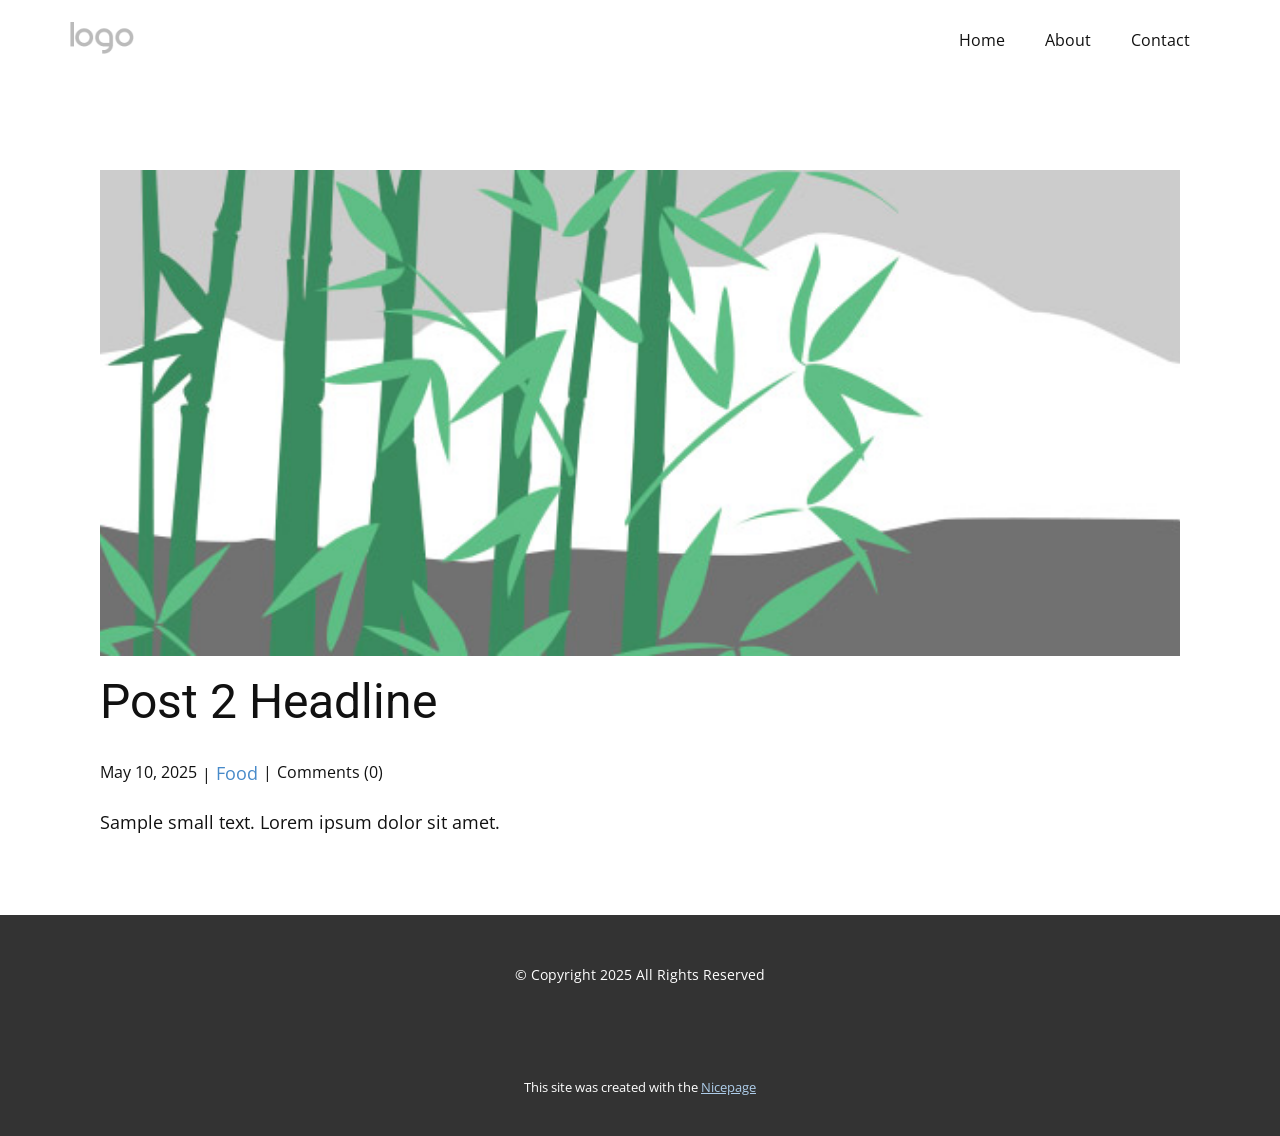
<file: blog/post-1.html>
<!DOCTYPE html>
<html style="font-size: 16px;" lang="en"><head>
    <meta name="viewport" content="width=device-width, initial-scale=1.0">
    <meta charset="utf-8">
    <meta name="keywords" content="Post 1 Headline">
    <meta name="description" content="">
    <title>Post 2 Headline</title>
    <link rel="stylesheet" href="../nicepage.css" media="screen">
<link rel="stylesheet" href="../Post-Template.css" media="screen">
    <script class="u-script" type="text/javascript" src="../jquery.js" defer=""></script>
    <script class="u-script" type="text/javascript" src="../nicepage.js" defer=""></script>
    <meta name="generator" content="Nicepage 7.7.3, nicepage.com">
    
    
    
    <link id="u-theme-google-font" rel="stylesheet" href="https://fonts.googleapis.com/css?family=Roboto:100,100i,300,300i,400,400i,500,500i,700,700i,900,900i|Open+Sans:300,300i,400,400i,500,500i,600,600i,700,700i,800,800i">
    <script type="application/ld+json">{
		"@context": "http://schema.org",
		"@type": "Organization",
		"name": "",
		"logo": "images/default-logo.png"
}</script>
    <meta name="theme-color" content="#478ac9">
  <meta data-intl-tel-input-cdn-path="intlTelInput/"></head>
  <body data-path-to-root="./" data-include-products="false" class="u-body u-xl-mode" data-lang="en"><header class="u-clearfix u-header u-header" id="header"><div class="u-clearfix u-sheet u-valign-middle u-sheet-1">
        <a href="#" class="u-image u-logo u-image-1">
          <img src="../images/default-logo.png" class="u-logo-image u-logo-image-1">
        </a>
        <nav class="u-menu u-menu-one-level u-offcanvas u-menu-1">
          <div class="menu-collapse" style="font-size: 1rem; letter-spacing: 0px;">
            <a class="u-button-style u-custom-left-right-menu-spacing u-custom-padding-bottom u-custom-top-bottom-menu-spacing u-hamburger-link u-nav-link u-text-active-palette-1-base u-text-hover-palette-2-base" href="#">
              <svg class="u-svg-link" viewBox="0 0 24 24"><use xlink:href="#menu-hamburger"></use></svg>
              <svg class="u-svg-content" version="1.1" id="menu-hamburger" viewBox="0 0 16 16" x="0px" y="0px" xmlns:xlink="http://www.w3.org/1999/xlink" xmlns="http://www.w3.org/2000/svg"><g><rect y="1" width="16" height="2"></rect><rect y="7" width="16" height="2"></rect><rect y="13" width="16" height="2"></rect>
</g></svg>
            </a>
          </div>
          <div class="u-nav-container">
            <ul class="u-nav u-unstyled u-nav-1"><li class="u-nav-item"><a class="u-button-style u-nav-link u-text-active-palette-1-base u-text-hover-palette-2-base" href="../" style="padding: 10px 20px;">Home</a>
</li><li class="u-nav-item"><a class="u-button-style u-nav-link u-text-active-palette-1-base u-text-hover-palette-2-base" href="../About.html" style="padding: 10px 20px;">About</a>
</li><li class="u-nav-item"><a class="u-button-style u-nav-link u-text-active-palette-1-base u-text-hover-palette-2-base" href="../Contact.html" style="padding: 10px 20px;">Contact</a>
</li></ul>
          </div>
          <div class="u-nav-container-collapse">
            <div class="u-black u-container-style u-inner-container-layout u-opacity u-opacity-95 u-sidenav">
              <div class="u-inner-container-layout u-sidenav-overflow">
                <div class="u-menu-close"></div>
                <ul class="u-align-center u-nav u-popupmenu-items u-unstyled u-nav-2"><li class="u-nav-item"><a class="u-button-style u-nav-link" href="../">Home</a>
</li><li class="u-nav-item"><a class="u-button-style u-nav-link" href="../About.html">About</a>
</li><li class="u-nav-item"><a class="u-button-style u-nav-link" href="../Contact.html">Contact</a>
</li></ul>
              </div>
            </div>
            <div class="u-black u-menu-overlay u-opacity u-opacity-70"></div>
          </div>
        </nav>
      </div></header>
    <section class="u-align-center u-clearfix u-section-1" id="block-1">
      <div class="u-clearfix u-sheet u-valign-middle-md u-valign-middle-sm u-valign-middle-xs u-sheet-1"><!--post_details--><!--post_details_options_json--><!--{"source":""}--><!--/post_details_options_json--><!--blog_post-->
        <div class="u-container-style u-expanded-width u-post-details u-post-details-1">
          <div class="u-container-layout u-valign-middle u-container-layout-1"><!--blog_post_image-->
            <img alt="" class="u-blog-control u-expanded-width u-image u-image-default u-image-1" src="../images/68f64b9d.jpeg"><!--/blog_post_image--><!--blog_post_header-->
            <h2 class="u-blog-control u-text u-text-1">Post 2 Headline</h2><!--/blog_post_header--><!--blog_post_metadata-->
            <div class="u-blog-control u-metadata u-metadata-1"><!--blog_post_metadata_date--><span class="u-meta-date u-meta-icon">May 10, 2025</span><!--/blog_post_metadata_date--><!--blog_post_metadata_category--><span class="u-meta-category u-meta-icon"><a href="../blog/blog.html#/blog-1///1">Food</a></span><!--/blog_post_metadata_category--><!--blog_post_metadata_comments--><span class="u-meta-comments u-meta-icon"><!--blog_post_metadata_comments_content-->Comments (0)<!--/blog_post_metadata_comments_content--></span><!--/blog_post_metadata_comments-->
            </div><!--/blog_post_metadata--><!--blog_post_content-->
            <div class="u-align-justify u-blog-control u-post-content u-text u-text-2 fr-view">
  <p>Sample small text. Lorem ipsum dolor sit amet.</p>
  </div><!--/blog_post_content-->
          </div>
        </div><!--/blog_post--><!--/post_details-->
      </div>
    </section>
    
    
    
    <footer class="u-align-center u-clearfix u-container-align-center u-footer u-grey-80 u-footer" id="footer"><div class="u-clearfix u-sheet u-valign-middle-xs u-sheet-1">
        <p class="u-small-text u-text u-text-variant u-text-1">© Copyright 2025 All Rights Reserved</p>
      </div></footer>
    <section class="u-backlink u-clearfix u-grey-80">
      <p class="u-text"><span>This site was created with the </span>
        <a class="u-link" href="https://nicepage.com/" target="_blank" rel="nofollow"><span>Nicepage</span>
        </a>
      </p>
    </section>
  
</body></html>
</file>
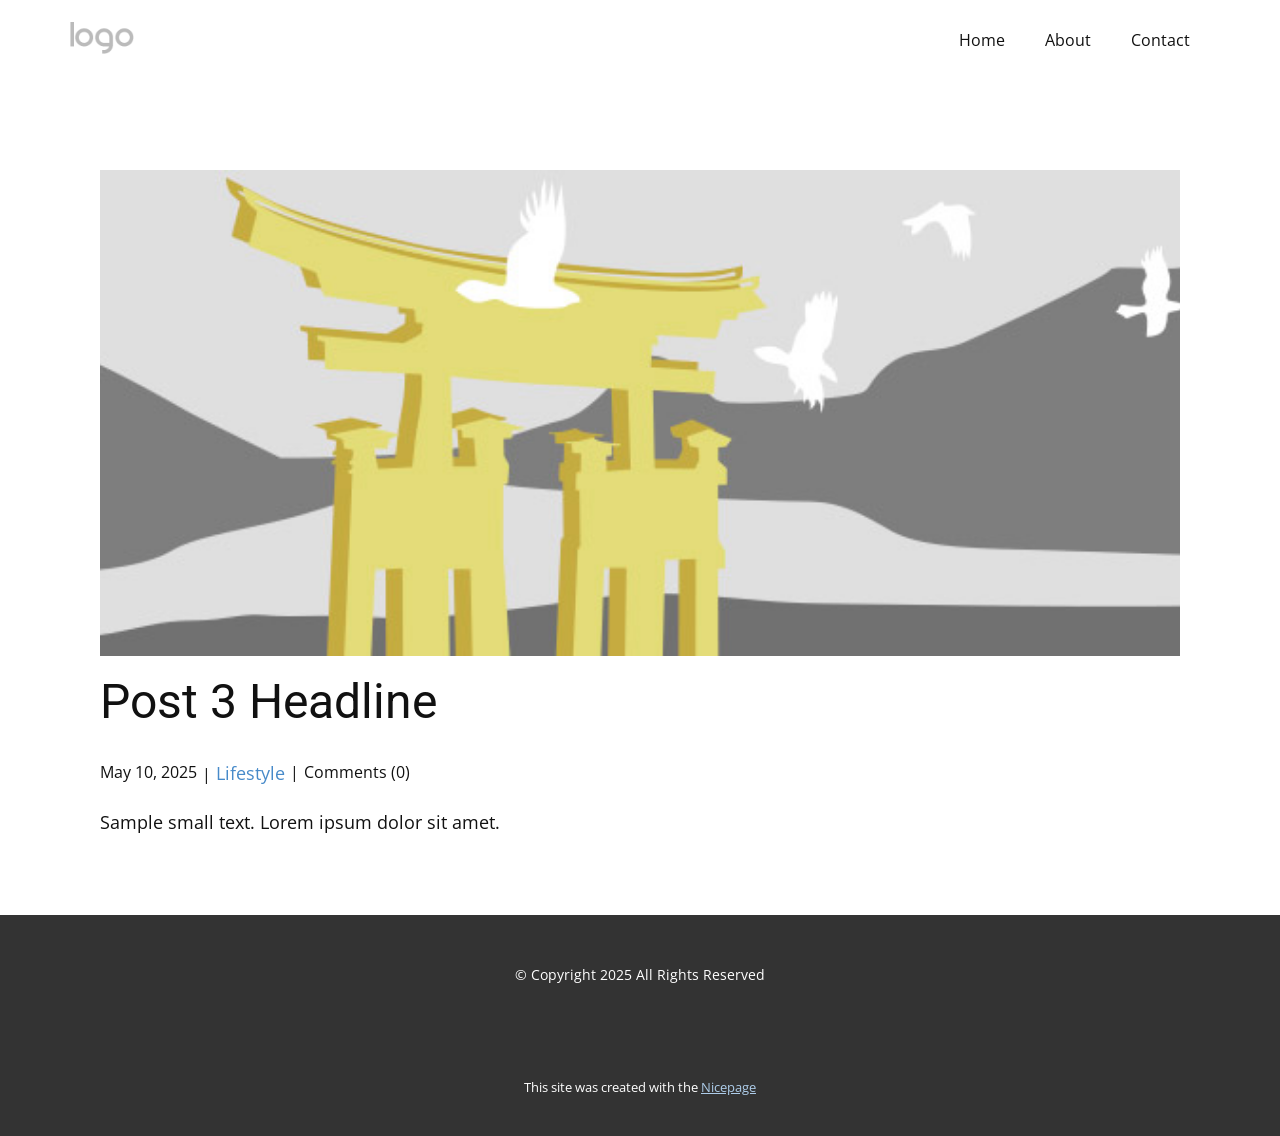
<file: blog/post-2.html>
<!DOCTYPE html>
<html style="font-size: 16px;" lang="en"><head>
    <meta name="viewport" content="width=device-width, initial-scale=1.0">
    <meta charset="utf-8">
    <meta name="keywords" content="Post 1 Headline">
    <meta name="description" content="">
    <title>Post 3 Headline</title>
    <link rel="stylesheet" href="../nicepage.css" media="screen">
<link rel="stylesheet" href="../Post-Template.css" media="screen">
    <script class="u-script" type="text/javascript" src="../jquery.js" defer=""></script>
    <script class="u-script" type="text/javascript" src="../nicepage.js" defer=""></script>
    <meta name="generator" content="Nicepage 7.7.3, nicepage.com">
    
    
    
    <link id="u-theme-google-font" rel="stylesheet" href="https://fonts.googleapis.com/css?family=Roboto:100,100i,300,300i,400,400i,500,500i,700,700i,900,900i|Open+Sans:300,300i,400,400i,500,500i,600,600i,700,700i,800,800i">
    <script type="application/ld+json">{
		"@context": "http://schema.org",
		"@type": "Organization",
		"name": "",
		"logo": "images/default-logo.png"
}</script>
    <meta name="theme-color" content="#478ac9">
  <meta data-intl-tel-input-cdn-path="intlTelInput/"></head>
  <body data-path-to-root="./" data-include-products="false" class="u-body u-xl-mode" data-lang="en"><header class="u-clearfix u-header u-header" id="header"><div class="u-clearfix u-sheet u-valign-middle u-sheet-1">
        <a href="#" class="u-image u-logo u-image-1">
          <img src="../images/default-logo.png" class="u-logo-image u-logo-image-1">
        </a>
        <nav class="u-menu u-menu-one-level u-offcanvas u-menu-1">
          <div class="menu-collapse" style="font-size: 1rem; letter-spacing: 0px;">
            <a class="u-button-style u-custom-left-right-menu-spacing u-custom-padding-bottom u-custom-top-bottom-menu-spacing u-hamburger-link u-nav-link u-text-active-palette-1-base u-text-hover-palette-2-base" href="#">
              <svg class="u-svg-link" viewBox="0 0 24 24"><use xlink:href="#menu-hamburger"></use></svg>
              <svg class="u-svg-content" version="1.1" id="menu-hamburger" viewBox="0 0 16 16" x="0px" y="0px" xmlns:xlink="http://www.w3.org/1999/xlink" xmlns="http://www.w3.org/2000/svg"><g><rect y="1" width="16" height="2"></rect><rect y="7" width="16" height="2"></rect><rect y="13" width="16" height="2"></rect>
</g></svg>
            </a>
          </div>
          <div class="u-nav-container">
            <ul class="u-nav u-unstyled u-nav-1"><li class="u-nav-item"><a class="u-button-style u-nav-link u-text-active-palette-1-base u-text-hover-palette-2-base" href="../" style="padding: 10px 20px;">Home</a>
</li><li class="u-nav-item"><a class="u-button-style u-nav-link u-text-active-palette-1-base u-text-hover-palette-2-base" href="../About.html" style="padding: 10px 20px;">About</a>
</li><li class="u-nav-item"><a class="u-button-style u-nav-link u-text-active-palette-1-base u-text-hover-palette-2-base" href="../Contact.html" style="padding: 10px 20px;">Contact</a>
</li></ul>
          </div>
          <div class="u-nav-container-collapse">
            <div class="u-black u-container-style u-inner-container-layout u-opacity u-opacity-95 u-sidenav">
              <div class="u-inner-container-layout u-sidenav-overflow">
                <div class="u-menu-close"></div>
                <ul class="u-align-center u-nav u-popupmenu-items u-unstyled u-nav-2"><li class="u-nav-item"><a class="u-button-style u-nav-link" href="../">Home</a>
</li><li class="u-nav-item"><a class="u-button-style u-nav-link" href="../About.html">About</a>
</li><li class="u-nav-item"><a class="u-button-style u-nav-link" href="../Contact.html">Contact</a>
</li></ul>
              </div>
            </div>
            <div class="u-black u-menu-overlay u-opacity u-opacity-70"></div>
          </div>
        </nav>
      </div></header>
    <section class="u-align-center u-clearfix u-section-1" id="block-1">
      <div class="u-clearfix u-sheet u-valign-middle-md u-valign-middle-sm u-valign-middle-xs u-sheet-1"><!--post_details--><!--post_details_options_json--><!--{"source":""}--><!--/post_details_options_json--><!--blog_post-->
        <div class="u-container-style u-expanded-width u-post-details u-post-details-1">
          <div class="u-container-layout u-valign-middle u-container-layout-1"><!--blog_post_image-->
            <img alt="" class="u-blog-control u-expanded-width u-image u-image-default u-image-1" src="../images/8ad73f3c.jpeg"><!--/blog_post_image--><!--blog_post_header-->
            <h2 class="u-blog-control u-text u-text-1">Post 3 Headline</h2><!--/blog_post_header--><!--blog_post_metadata-->
            <div class="u-blog-control u-metadata u-metadata-1"><!--blog_post_metadata_date--><span class="u-meta-date u-meta-icon">May 10, 2025</span><!--/blog_post_metadata_date--><!--blog_post_metadata_category--><span class="u-meta-category u-meta-icon"><a href="../blog/blog.html#/blog-1///3">Lifestyle</a></span><!--/blog_post_metadata_category--><!--blog_post_metadata_comments--><span class="u-meta-comments u-meta-icon"><!--blog_post_metadata_comments_content-->Comments (0)<!--/blog_post_metadata_comments_content--></span><!--/blog_post_metadata_comments-->
            </div><!--/blog_post_metadata--><!--blog_post_content-->
            <div class="u-align-justify u-blog-control u-post-content u-text u-text-2 fr-view">
  <p>Sample small text. Lorem ipsum dolor sit amet.</p>
  </div><!--/blog_post_content-->
          </div>
        </div><!--/blog_post--><!--/post_details-->
      </div>
    </section>
    
    
    
    <footer class="u-align-center u-clearfix u-container-align-center u-footer u-grey-80 u-footer" id="footer"><div class="u-clearfix u-sheet u-valign-middle-xs u-sheet-1">
        <p class="u-small-text u-text u-text-variant u-text-1">© Copyright 2025 All Rights Reserved</p>
      </div></footer>
    <section class="u-backlink u-clearfix u-grey-80">
      <p class="u-text"><span>This site was created with the </span>
        <a class="u-link" href="https://nicepage.com/" target="_blank" rel="nofollow"><span>Nicepage</span>
        </a>
      </p>
    </section>
  
</body></html>
</file>
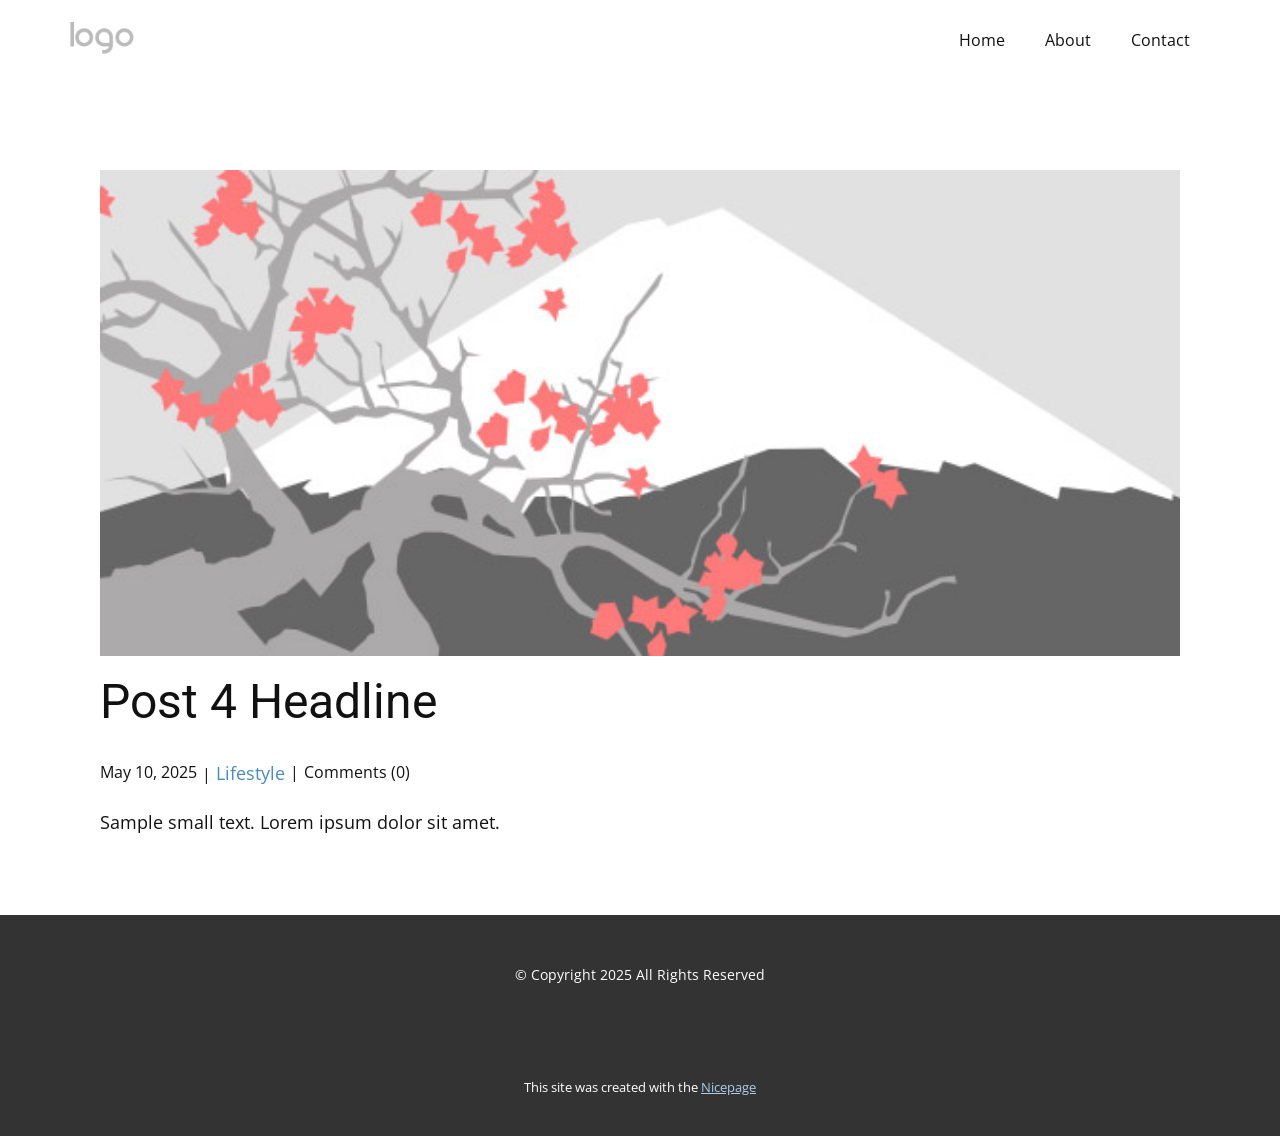
<file: blog/post-3.html>
<!DOCTYPE html>
<html style="font-size: 16px;" lang="en"><head>
    <meta name="viewport" content="width=device-width, initial-scale=1.0">
    <meta charset="utf-8">
    <meta name="keywords" content="Post 1 Headline">
    <meta name="description" content="">
    <title>Post 4 Headline</title>
    <link rel="stylesheet" href="../nicepage.css" media="screen">
<link rel="stylesheet" href="../Post-Template.css" media="screen">
    <script class="u-script" type="text/javascript" src="../jquery.js" defer=""></script>
    <script class="u-script" type="text/javascript" src="../nicepage.js" defer=""></script>
    <meta name="generator" content="Nicepage 7.7.3, nicepage.com">
    
    
    
    <link id="u-theme-google-font" rel="stylesheet" href="https://fonts.googleapis.com/css?family=Roboto:100,100i,300,300i,400,400i,500,500i,700,700i,900,900i|Open+Sans:300,300i,400,400i,500,500i,600,600i,700,700i,800,800i">
    <script type="application/ld+json">{
		"@context": "http://schema.org",
		"@type": "Organization",
		"name": "",
		"logo": "images/default-logo.png"
}</script>
    <meta name="theme-color" content="#478ac9">
  <meta data-intl-tel-input-cdn-path="intlTelInput/"></head>
  <body data-path-to-root="./" data-include-products="false" class="u-body u-xl-mode" data-lang="en"><header class="u-clearfix u-header u-header" id="header"><div class="u-clearfix u-sheet u-valign-middle u-sheet-1">
        <a href="#" class="u-image u-logo u-image-1">
          <img src="../images/default-logo.png" class="u-logo-image u-logo-image-1">
        </a>
        <nav class="u-menu u-menu-one-level u-offcanvas u-menu-1">
          <div class="menu-collapse" style="font-size: 1rem; letter-spacing: 0px;">
            <a class="u-button-style u-custom-left-right-menu-spacing u-custom-padding-bottom u-custom-top-bottom-menu-spacing u-hamburger-link u-nav-link u-text-active-palette-1-base u-text-hover-palette-2-base" href="#">
              <svg class="u-svg-link" viewBox="0 0 24 24"><use xlink:href="#menu-hamburger"></use></svg>
              <svg class="u-svg-content" version="1.1" id="menu-hamburger" viewBox="0 0 16 16" x="0px" y="0px" xmlns:xlink="http://www.w3.org/1999/xlink" xmlns="http://www.w3.org/2000/svg"><g><rect y="1" width="16" height="2"></rect><rect y="7" width="16" height="2"></rect><rect y="13" width="16" height="2"></rect>
</g></svg>
            </a>
          </div>
          <div class="u-nav-container">
            <ul class="u-nav u-unstyled u-nav-1"><li class="u-nav-item"><a class="u-button-style u-nav-link u-text-active-palette-1-base u-text-hover-palette-2-base" href="../" style="padding: 10px 20px;">Home</a>
</li><li class="u-nav-item"><a class="u-button-style u-nav-link u-text-active-palette-1-base u-text-hover-palette-2-base" href="../About.html" style="padding: 10px 20px;">About</a>
</li><li class="u-nav-item"><a class="u-button-style u-nav-link u-text-active-palette-1-base u-text-hover-palette-2-base" href="../Contact.html" style="padding: 10px 20px;">Contact</a>
</li></ul>
          </div>
          <div class="u-nav-container-collapse">
            <div class="u-black u-container-style u-inner-container-layout u-opacity u-opacity-95 u-sidenav">
              <div class="u-inner-container-layout u-sidenav-overflow">
                <div class="u-menu-close"></div>
                <ul class="u-align-center u-nav u-popupmenu-items u-unstyled u-nav-2"><li class="u-nav-item"><a class="u-button-style u-nav-link" href="../">Home</a>
</li><li class="u-nav-item"><a class="u-button-style u-nav-link" href="../About.html">About</a>
</li><li class="u-nav-item"><a class="u-button-style u-nav-link" href="../Contact.html">Contact</a>
</li></ul>
              </div>
            </div>
            <div class="u-black u-menu-overlay u-opacity u-opacity-70"></div>
          </div>
        </nav>
      </div></header>
    <section class="u-align-center u-clearfix u-section-1" id="block-1">
      <div class="u-clearfix u-sheet u-valign-middle-md u-valign-middle-sm u-valign-middle-xs u-sheet-1"><!--post_details--><!--post_details_options_json--><!--{"source":""}--><!--/post_details_options_json--><!--blog_post-->
        <div class="u-container-style u-expanded-width u-post-details u-post-details-1">
          <div class="u-container-layout u-valign-middle u-container-layout-1"><!--blog_post_image-->
            <img alt="" class="u-blog-control u-expanded-width u-image u-image-default u-image-1" src="../images/0fd3416c.jpeg"><!--/blog_post_image--><!--blog_post_header-->
            <h2 class="u-blog-control u-text u-text-1">Post 4 Headline</h2><!--/blog_post_header--><!--blog_post_metadata-->
            <div class="u-blog-control u-metadata u-metadata-1"><!--blog_post_metadata_date--><span class="u-meta-date u-meta-icon">May 10, 2025</span><!--/blog_post_metadata_date--><!--blog_post_metadata_category--><span class="u-meta-category u-meta-icon"><a href="../blog/blog.html#/blog-1///3">Lifestyle</a></span><!--/blog_post_metadata_category--><!--blog_post_metadata_comments--><span class="u-meta-comments u-meta-icon"><!--blog_post_metadata_comments_content-->Comments (0)<!--/blog_post_metadata_comments_content--></span><!--/blog_post_metadata_comments-->
            </div><!--/blog_post_metadata--><!--blog_post_content-->
            <div class="u-align-justify u-blog-control u-post-content u-text u-text-2 fr-view">
  <p>Sample small text. Lorem ipsum dolor sit amet.</p>
  </div><!--/blog_post_content-->
          </div>
        </div><!--/blog_post--><!--/post_details-->
      </div>
    </section>
    
    
    
    <footer class="u-align-center u-clearfix u-container-align-center u-footer u-grey-80 u-footer" id="footer"><div class="u-clearfix u-sheet u-valign-middle-xs u-sheet-1">
        <p class="u-small-text u-text u-text-variant u-text-1">© Copyright 2025 All Rights Reserved</p>
      </div></footer>
    <section class="u-backlink u-clearfix u-grey-80">
      <p class="u-text"><span>This site was created with the </span>
        <a class="u-link" href="https://nicepage.com/" target="_blank" rel="nofollow"><span>Nicepage</span>
        </a>
      </p>
    </section>
  
</body></html>
</file>
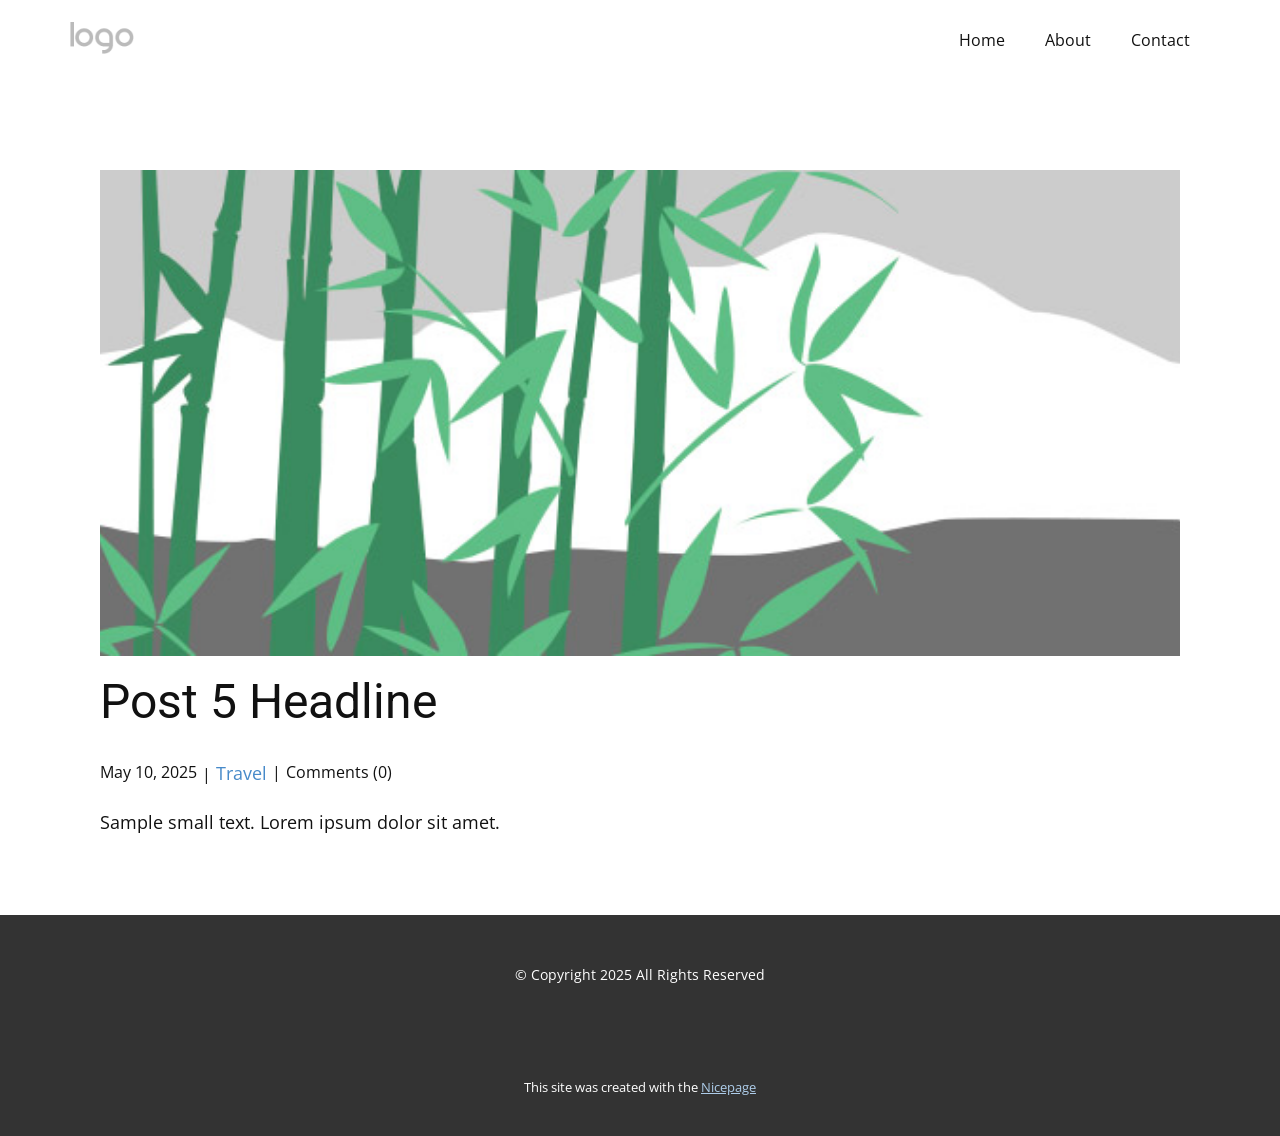
<file: blog/post-4.html>
<!DOCTYPE html>
<html style="font-size: 16px;" lang="en"><head>
    <meta name="viewport" content="width=device-width, initial-scale=1.0">
    <meta charset="utf-8">
    <meta name="keywords" content="Post 1 Headline">
    <meta name="description" content="">
    <title>Post 5 Headline</title>
    <link rel="stylesheet" href="../nicepage.css" media="screen">
<link rel="stylesheet" href="../Post-Template.css" media="screen">
    <script class="u-script" type="text/javascript" src="../jquery.js" defer=""></script>
    <script class="u-script" type="text/javascript" src="../nicepage.js" defer=""></script>
    <meta name="generator" content="Nicepage 7.7.3, nicepage.com">
    
    
    
    <link id="u-theme-google-font" rel="stylesheet" href="https://fonts.googleapis.com/css?family=Roboto:100,100i,300,300i,400,400i,500,500i,700,700i,900,900i|Open+Sans:300,300i,400,400i,500,500i,600,600i,700,700i,800,800i">
    <script type="application/ld+json">{
		"@context": "http://schema.org",
		"@type": "Organization",
		"name": "",
		"logo": "images/default-logo.png"
}</script>
    <meta name="theme-color" content="#478ac9">
  <meta data-intl-tel-input-cdn-path="intlTelInput/"></head>
  <body data-path-to-root="./" data-include-products="false" class="u-body u-xl-mode" data-lang="en"><header class="u-clearfix u-header u-header" id="header"><div class="u-clearfix u-sheet u-valign-middle u-sheet-1">
        <a href="#" class="u-image u-logo u-image-1">
          <img src="../images/default-logo.png" class="u-logo-image u-logo-image-1">
        </a>
        <nav class="u-menu u-menu-one-level u-offcanvas u-menu-1">
          <div class="menu-collapse" style="font-size: 1rem; letter-spacing: 0px;">
            <a class="u-button-style u-custom-left-right-menu-spacing u-custom-padding-bottom u-custom-top-bottom-menu-spacing u-hamburger-link u-nav-link u-text-active-palette-1-base u-text-hover-palette-2-base" href="#">
              <svg class="u-svg-link" viewBox="0 0 24 24"><use xlink:href="#menu-hamburger"></use></svg>
              <svg class="u-svg-content" version="1.1" id="menu-hamburger" viewBox="0 0 16 16" x="0px" y="0px" xmlns:xlink="http://www.w3.org/1999/xlink" xmlns="http://www.w3.org/2000/svg"><g><rect y="1" width="16" height="2"></rect><rect y="7" width="16" height="2"></rect><rect y="13" width="16" height="2"></rect>
</g></svg>
            </a>
          </div>
          <div class="u-nav-container">
            <ul class="u-nav u-unstyled u-nav-1"><li class="u-nav-item"><a class="u-button-style u-nav-link u-text-active-palette-1-base u-text-hover-palette-2-base" href="../" style="padding: 10px 20px;">Home</a>
</li><li class="u-nav-item"><a class="u-button-style u-nav-link u-text-active-palette-1-base u-text-hover-palette-2-base" href="../About.html" style="padding: 10px 20px;">About</a>
</li><li class="u-nav-item"><a class="u-button-style u-nav-link u-text-active-palette-1-base u-text-hover-palette-2-base" href="../Contact.html" style="padding: 10px 20px;">Contact</a>
</li></ul>
          </div>
          <div class="u-nav-container-collapse">
            <div class="u-black u-container-style u-inner-container-layout u-opacity u-opacity-95 u-sidenav">
              <div class="u-inner-container-layout u-sidenav-overflow">
                <div class="u-menu-close"></div>
                <ul class="u-align-center u-nav u-popupmenu-items u-unstyled u-nav-2"><li class="u-nav-item"><a class="u-button-style u-nav-link" href="../">Home</a>
</li><li class="u-nav-item"><a class="u-button-style u-nav-link" href="../About.html">About</a>
</li><li class="u-nav-item"><a class="u-button-style u-nav-link" href="../Contact.html">Contact</a>
</li></ul>
              </div>
            </div>
            <div class="u-black u-menu-overlay u-opacity u-opacity-70"></div>
          </div>
        </nav>
      </div></header>
    <section class="u-align-center u-clearfix u-section-1" id="block-1">
      <div class="u-clearfix u-sheet u-valign-middle-md u-valign-middle-sm u-valign-middle-xs u-sheet-1"><!--post_details--><!--post_details_options_json--><!--{"source":""}--><!--/post_details_options_json--><!--blog_post-->
        <div class="u-container-style u-expanded-width u-post-details u-post-details-1">
          <div class="u-container-layout u-valign-middle u-container-layout-1"><!--blog_post_image-->
            <img alt="" class="u-blog-control u-expanded-width u-image u-image-default u-image-1" src="../images/68f64b9d.jpeg"><!--/blog_post_image--><!--blog_post_header-->
            <h2 class="u-blog-control u-text u-text-1">Post 5 Headline</h2><!--/blog_post_header--><!--blog_post_metadata-->
            <div class="u-blog-control u-metadata u-metadata-1"><!--blog_post_metadata_date--><span class="u-meta-date u-meta-icon">May 10, 2025</span><!--/blog_post_metadata_date--><!--blog_post_metadata_category--><span class="u-meta-category u-meta-icon"><a href="../blog/blog.html#/blog-1///2">Travel</a></span><!--/blog_post_metadata_category--><!--blog_post_metadata_comments--><span class="u-meta-comments u-meta-icon"><!--blog_post_metadata_comments_content-->Comments (0)<!--/blog_post_metadata_comments_content--></span><!--/blog_post_metadata_comments-->
            </div><!--/blog_post_metadata--><!--blog_post_content-->
            <div class="u-align-justify u-blog-control u-post-content u-text u-text-2 fr-view">
  <p>Sample small text. Lorem ipsum dolor sit amet.</p>
  </div><!--/blog_post_content-->
          </div>
        </div><!--/blog_post--><!--/post_details-->
      </div>
    </section>
    
    
    
    <footer class="u-align-center u-clearfix u-container-align-center u-footer u-grey-80 u-footer" id="footer"><div class="u-clearfix u-sheet u-valign-middle-xs u-sheet-1">
        <p class="u-small-text u-text u-text-variant u-text-1">© Copyright 2025 All Rights Reserved</p>
      </div></footer>
    <section class="u-backlink u-clearfix u-grey-80">
      <p class="u-text"><span>This site was created with the </span>
        <a class="u-link" href="https://nicepage.com/" target="_blank" rel="nofollow"><span>Nicepage</span>
        </a>
      </p>
    </section>
  
</body></html>
</file>
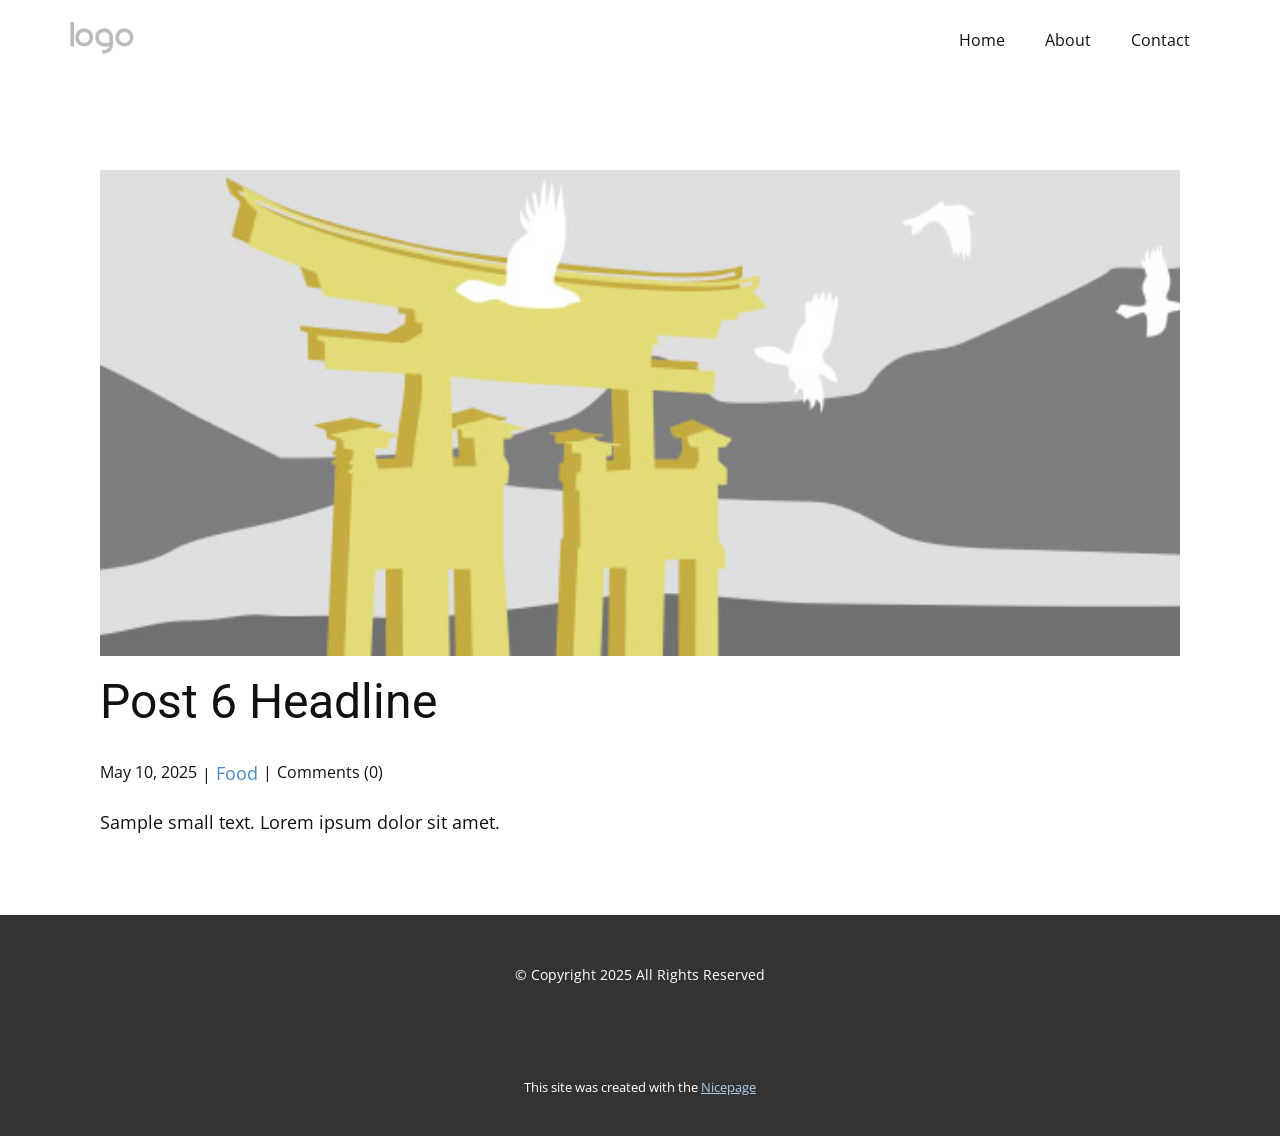
<file: blog/post-5.html>
<!DOCTYPE html>
<html style="font-size: 16px;" lang="en"><head>
    <meta name="viewport" content="width=device-width, initial-scale=1.0">
    <meta charset="utf-8">
    <meta name="keywords" content="Post 1 Headline">
    <meta name="description" content="">
    <title>Post 6 Headline</title>
    <link rel="stylesheet" href="../nicepage.css" media="screen">
<link rel="stylesheet" href="../Post-Template.css" media="screen">
    <script class="u-script" type="text/javascript" src="../jquery.js" defer=""></script>
    <script class="u-script" type="text/javascript" src="../nicepage.js" defer=""></script>
    <meta name="generator" content="Nicepage 7.7.3, nicepage.com">
    
    
    
    <link id="u-theme-google-font" rel="stylesheet" href="https://fonts.googleapis.com/css?family=Roboto:100,100i,300,300i,400,400i,500,500i,700,700i,900,900i|Open+Sans:300,300i,400,400i,500,500i,600,600i,700,700i,800,800i">
    <script type="application/ld+json">{
		"@context": "http://schema.org",
		"@type": "Organization",
		"name": "",
		"logo": "images/default-logo.png"
}</script>
    <meta name="theme-color" content="#478ac9">
  <meta data-intl-tel-input-cdn-path="intlTelInput/"></head>
  <body data-path-to-root="./" data-include-products="false" class="u-body u-xl-mode" data-lang="en"><header class="u-clearfix u-header u-header" id="header"><div class="u-clearfix u-sheet u-valign-middle u-sheet-1">
        <a href="#" class="u-image u-logo u-image-1">
          <img src="../images/default-logo.png" class="u-logo-image u-logo-image-1">
        </a>
        <nav class="u-menu u-menu-one-level u-offcanvas u-menu-1">
          <div class="menu-collapse" style="font-size: 1rem; letter-spacing: 0px;">
            <a class="u-button-style u-custom-left-right-menu-spacing u-custom-padding-bottom u-custom-top-bottom-menu-spacing u-hamburger-link u-nav-link u-text-active-palette-1-base u-text-hover-palette-2-base" href="#">
              <svg class="u-svg-link" viewBox="0 0 24 24"><use xlink:href="#menu-hamburger"></use></svg>
              <svg class="u-svg-content" version="1.1" id="menu-hamburger" viewBox="0 0 16 16" x="0px" y="0px" xmlns:xlink="http://www.w3.org/1999/xlink" xmlns="http://www.w3.org/2000/svg"><g><rect y="1" width="16" height="2"></rect><rect y="7" width="16" height="2"></rect><rect y="13" width="16" height="2"></rect>
</g></svg>
            </a>
          </div>
          <div class="u-nav-container">
            <ul class="u-nav u-unstyled u-nav-1"><li class="u-nav-item"><a class="u-button-style u-nav-link u-text-active-palette-1-base u-text-hover-palette-2-base" href="../" style="padding: 10px 20px;">Home</a>
</li><li class="u-nav-item"><a class="u-button-style u-nav-link u-text-active-palette-1-base u-text-hover-palette-2-base" href="../About.html" style="padding: 10px 20px;">About</a>
</li><li class="u-nav-item"><a class="u-button-style u-nav-link u-text-active-palette-1-base u-text-hover-palette-2-base" href="../Contact.html" style="padding: 10px 20px;">Contact</a>
</li></ul>
          </div>
          <div class="u-nav-container-collapse">
            <div class="u-black u-container-style u-inner-container-layout u-opacity u-opacity-95 u-sidenav">
              <div class="u-inner-container-layout u-sidenav-overflow">
                <div class="u-menu-close"></div>
                <ul class="u-align-center u-nav u-popupmenu-items u-unstyled u-nav-2"><li class="u-nav-item"><a class="u-button-style u-nav-link" href="../">Home</a>
</li><li class="u-nav-item"><a class="u-button-style u-nav-link" href="../About.html">About</a>
</li><li class="u-nav-item"><a class="u-button-style u-nav-link" href="../Contact.html">Contact</a>
</li></ul>
              </div>
            </div>
            <div class="u-black u-menu-overlay u-opacity u-opacity-70"></div>
          </div>
        </nav>
      </div></header>
    <section class="u-align-center u-clearfix u-section-1" id="block-1">
      <div class="u-clearfix u-sheet u-valign-middle-md u-valign-middle-sm u-valign-middle-xs u-sheet-1"><!--post_details--><!--post_details_options_json--><!--{"source":""}--><!--/post_details_options_json--><!--blog_post-->
        <div class="u-container-style u-expanded-width u-post-details u-post-details-1">
          <div class="u-container-layout u-valign-middle u-container-layout-1"><!--blog_post_image-->
            <img alt="" class="u-blog-control u-expanded-width u-image u-image-default u-image-1" src="../images/8ad73f3c.jpeg"><!--/blog_post_image--><!--blog_post_header-->
            <h2 class="u-blog-control u-text u-text-1">Post 6 Headline</h2><!--/blog_post_header--><!--blog_post_metadata-->
            <div class="u-blog-control u-metadata u-metadata-1"><!--blog_post_metadata_date--><span class="u-meta-date u-meta-icon">May 10, 2025</span><!--/blog_post_metadata_date--><!--blog_post_metadata_category--><span class="u-meta-category u-meta-icon"><a href="../blog/blog.html#/blog-1///1">Food</a></span><!--/blog_post_metadata_category--><!--blog_post_metadata_comments--><span class="u-meta-comments u-meta-icon"><!--blog_post_metadata_comments_content-->Comments (0)<!--/blog_post_metadata_comments_content--></span><!--/blog_post_metadata_comments-->
            </div><!--/blog_post_metadata--><!--blog_post_content-->
            <div class="u-align-justify u-blog-control u-post-content u-text u-text-2 fr-view">
  <p>Sample small text. Lorem ipsum dolor sit amet.</p>
  </div><!--/blog_post_content-->
          </div>
        </div><!--/blog_post--><!--/post_details-->
      </div>
    </section>
    
    
    
    <footer class="u-align-center u-clearfix u-container-align-center u-footer u-grey-80 u-footer" id="footer"><div class="u-clearfix u-sheet u-valign-middle-xs u-sheet-1">
        <p class="u-small-text u-text u-text-variant u-text-1">© Copyright 2025 All Rights Reserved</p>
      </div></footer>
    <section class="u-backlink u-clearfix u-grey-80">
      <p class="u-text"><span>This site was created with the </span>
        <a class="u-link" href="https://nicepage.com/" target="_blank" rel="nofollow"><span>Nicepage</span>
        </a>
      </p>
    </section>
  
</body></html>
</file>
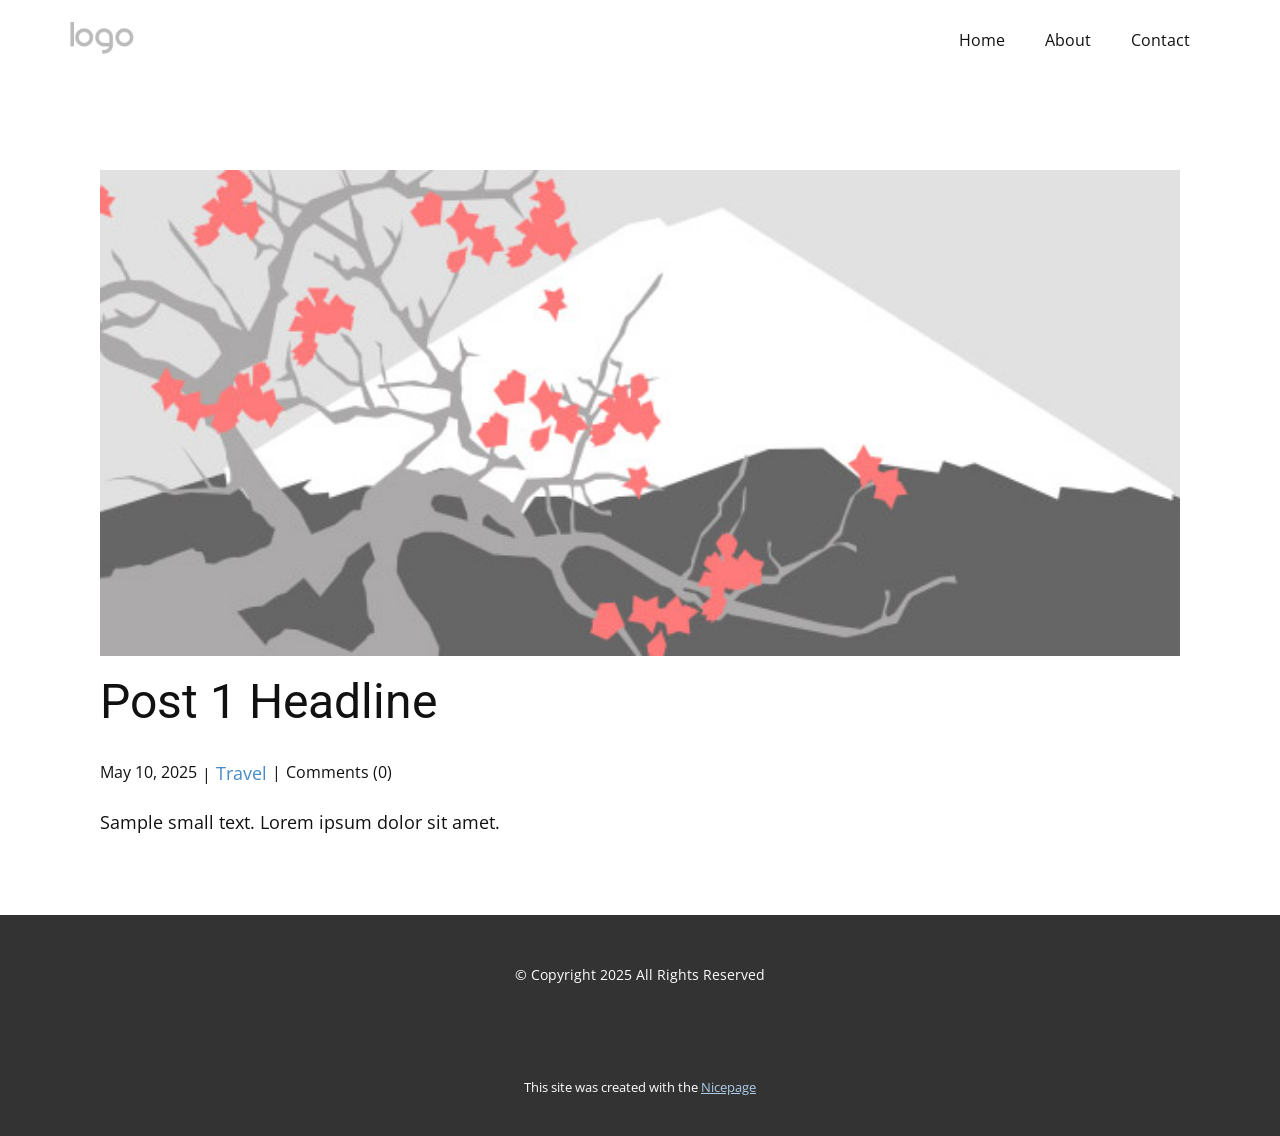
<file: blog/post.html>
<!DOCTYPE html>
<html style="font-size: 16px;" lang="en"><head>
    <meta name="viewport" content="width=device-width, initial-scale=1.0">
    <meta charset="utf-8">
    <meta name="keywords" content="Post 1 Headline">
    <meta name="description" content="">
    <title>Post 1 Headline</title>
    <link rel="stylesheet" href="../nicepage.css" media="screen">
<link rel="stylesheet" href="../Post-Template.css" media="screen">
    <script class="u-script" type="text/javascript" src="../jquery.js" defer=""></script>
    <script class="u-script" type="text/javascript" src="../nicepage.js" defer=""></script>
    <meta name="generator" content="Nicepage 7.7.3, nicepage.com">
    
    
    
    <link id="u-theme-google-font" rel="stylesheet" href="https://fonts.googleapis.com/css?family=Roboto:100,100i,300,300i,400,400i,500,500i,700,700i,900,900i|Open+Sans:300,300i,400,400i,500,500i,600,600i,700,700i,800,800i">
    <script type="application/ld+json">{
		"@context": "http://schema.org",
		"@type": "Organization",
		"name": "",
		"logo": "images/default-logo.png"
}</script>
    <meta name="theme-color" content="#478ac9">
  <meta data-intl-tel-input-cdn-path="intlTelInput/"></head>
  <body data-path-to-root="./" data-include-products="false" class="u-body u-xl-mode" data-lang="en"><header class="u-clearfix u-header u-header" id="header"><div class="u-clearfix u-sheet u-valign-middle u-sheet-1">
        <a href="#" class="u-image u-logo u-image-1">
          <img src="../images/default-logo.png" class="u-logo-image u-logo-image-1">
        </a>
        <nav class="u-menu u-menu-one-level u-offcanvas u-menu-1">
          <div class="menu-collapse" style="font-size: 1rem; letter-spacing: 0px;">
            <a class="u-button-style u-custom-left-right-menu-spacing u-custom-padding-bottom u-custom-top-bottom-menu-spacing u-hamburger-link u-nav-link u-text-active-palette-1-base u-text-hover-palette-2-base" href="#">
              <svg class="u-svg-link" viewBox="0 0 24 24"><use xlink:href="#menu-hamburger"></use></svg>
              <svg class="u-svg-content" version="1.1" id="menu-hamburger" viewBox="0 0 16 16" x="0px" y="0px" xmlns:xlink="http://www.w3.org/1999/xlink" xmlns="http://www.w3.org/2000/svg"><g><rect y="1" width="16" height="2"></rect><rect y="7" width="16" height="2"></rect><rect y="13" width="16" height="2"></rect>
</g></svg>
            </a>
          </div>
          <div class="u-nav-container">
            <ul class="u-nav u-unstyled u-nav-1"><li class="u-nav-item"><a class="u-button-style u-nav-link u-text-active-palette-1-base u-text-hover-palette-2-base" href="../" style="padding: 10px 20px;">Home</a>
</li><li class="u-nav-item"><a class="u-button-style u-nav-link u-text-active-palette-1-base u-text-hover-palette-2-base" href="../About.html" style="padding: 10px 20px;">About</a>
</li><li class="u-nav-item"><a class="u-button-style u-nav-link u-text-active-palette-1-base u-text-hover-palette-2-base" href="../Contact.html" style="padding: 10px 20px;">Contact</a>
</li></ul>
          </div>
          <div class="u-nav-container-collapse">
            <div class="u-black u-container-style u-inner-container-layout u-opacity u-opacity-95 u-sidenav">
              <div class="u-inner-container-layout u-sidenav-overflow">
                <div class="u-menu-close"></div>
                <ul class="u-align-center u-nav u-popupmenu-items u-unstyled u-nav-2"><li class="u-nav-item"><a class="u-button-style u-nav-link" href="../">Home</a>
</li><li class="u-nav-item"><a class="u-button-style u-nav-link" href="../About.html">About</a>
</li><li class="u-nav-item"><a class="u-button-style u-nav-link" href="../Contact.html">Contact</a>
</li></ul>
              </div>
            </div>
            <div class="u-black u-menu-overlay u-opacity u-opacity-70"></div>
          </div>
        </nav>
      </div></header>
    <section class="u-align-center u-clearfix u-section-1" id="block-1">
      <div class="u-clearfix u-sheet u-valign-middle-md u-valign-middle-sm u-valign-middle-xs u-sheet-1"><!--post_details--><!--post_details_options_json--><!--{"source":""}--><!--/post_details_options_json--><!--blog_post-->
        <div class="u-container-style u-expanded-width u-post-details u-post-details-1">
          <div class="u-container-layout u-valign-middle u-container-layout-1"><!--blog_post_image-->
            <img alt="" class="u-blog-control u-expanded-width u-image u-image-default u-image-1" src="../images/0fd3416c.jpeg"><!--/blog_post_image--><!--blog_post_header-->
            <h2 class="u-blog-control u-text u-text-1">Post 1 Headline</h2><!--/blog_post_header--><!--blog_post_metadata-->
            <div class="u-blog-control u-metadata u-metadata-1"><!--blog_post_metadata_date--><span class="u-meta-date u-meta-icon">May 10, 2025</span><!--/blog_post_metadata_date--><!--blog_post_metadata_category--><span class="u-meta-category u-meta-icon"><a href="../blog/blog.html#/blog-1///2">Travel</a></span><!--/blog_post_metadata_category--><!--blog_post_metadata_comments--><span class="u-meta-comments u-meta-icon"><!--blog_post_metadata_comments_content-->Comments (0)<!--/blog_post_metadata_comments_content--></span><!--/blog_post_metadata_comments-->
            </div><!--/blog_post_metadata--><!--blog_post_content-->
            <div class="u-align-justify u-blog-control u-post-content u-text u-text-2 fr-view">
  <p>Sample small text. Lorem ipsum dolor sit amet.</p>
  </div><!--/blog_post_content-->
          </div>
        </div><!--/blog_post--><!--/post_details-->
      </div>
    </section>
    
    
    
    <footer class="u-align-center u-clearfix u-container-align-center u-footer u-grey-80 u-footer" id="footer"><div class="u-clearfix u-sheet u-valign-middle-xs u-sheet-1">
        <p class="u-small-text u-text u-text-variant u-text-1">© Copyright 2025 All Rights Reserved</p>
      </div></footer>
    <section class="u-backlink u-clearfix u-grey-80">
      <p class="u-text"><span>This site was created with the </span>
        <a class="u-link" href="https://nicepage.com/" target="_blank" rel="nofollow"><span>Nicepage</span>
        </a>
      </p>
    </section>
  
</body></html>
</file>
